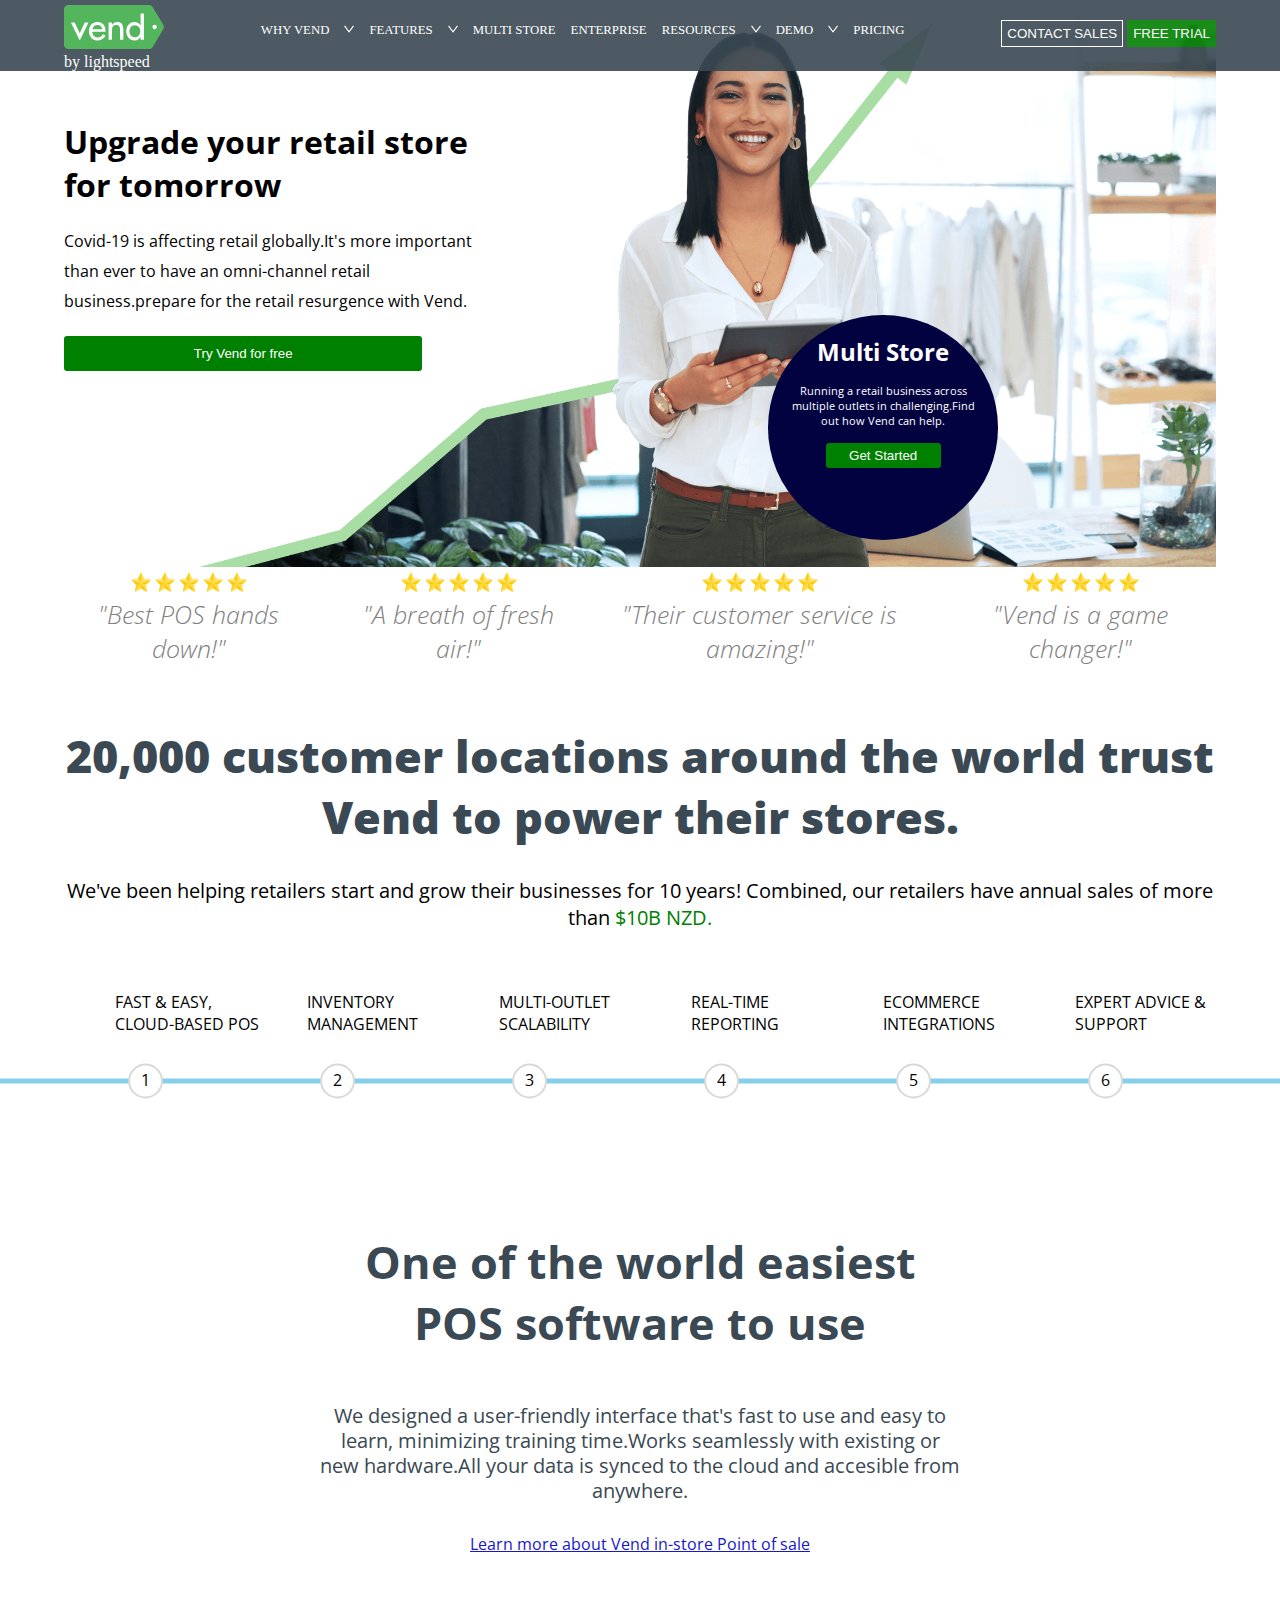
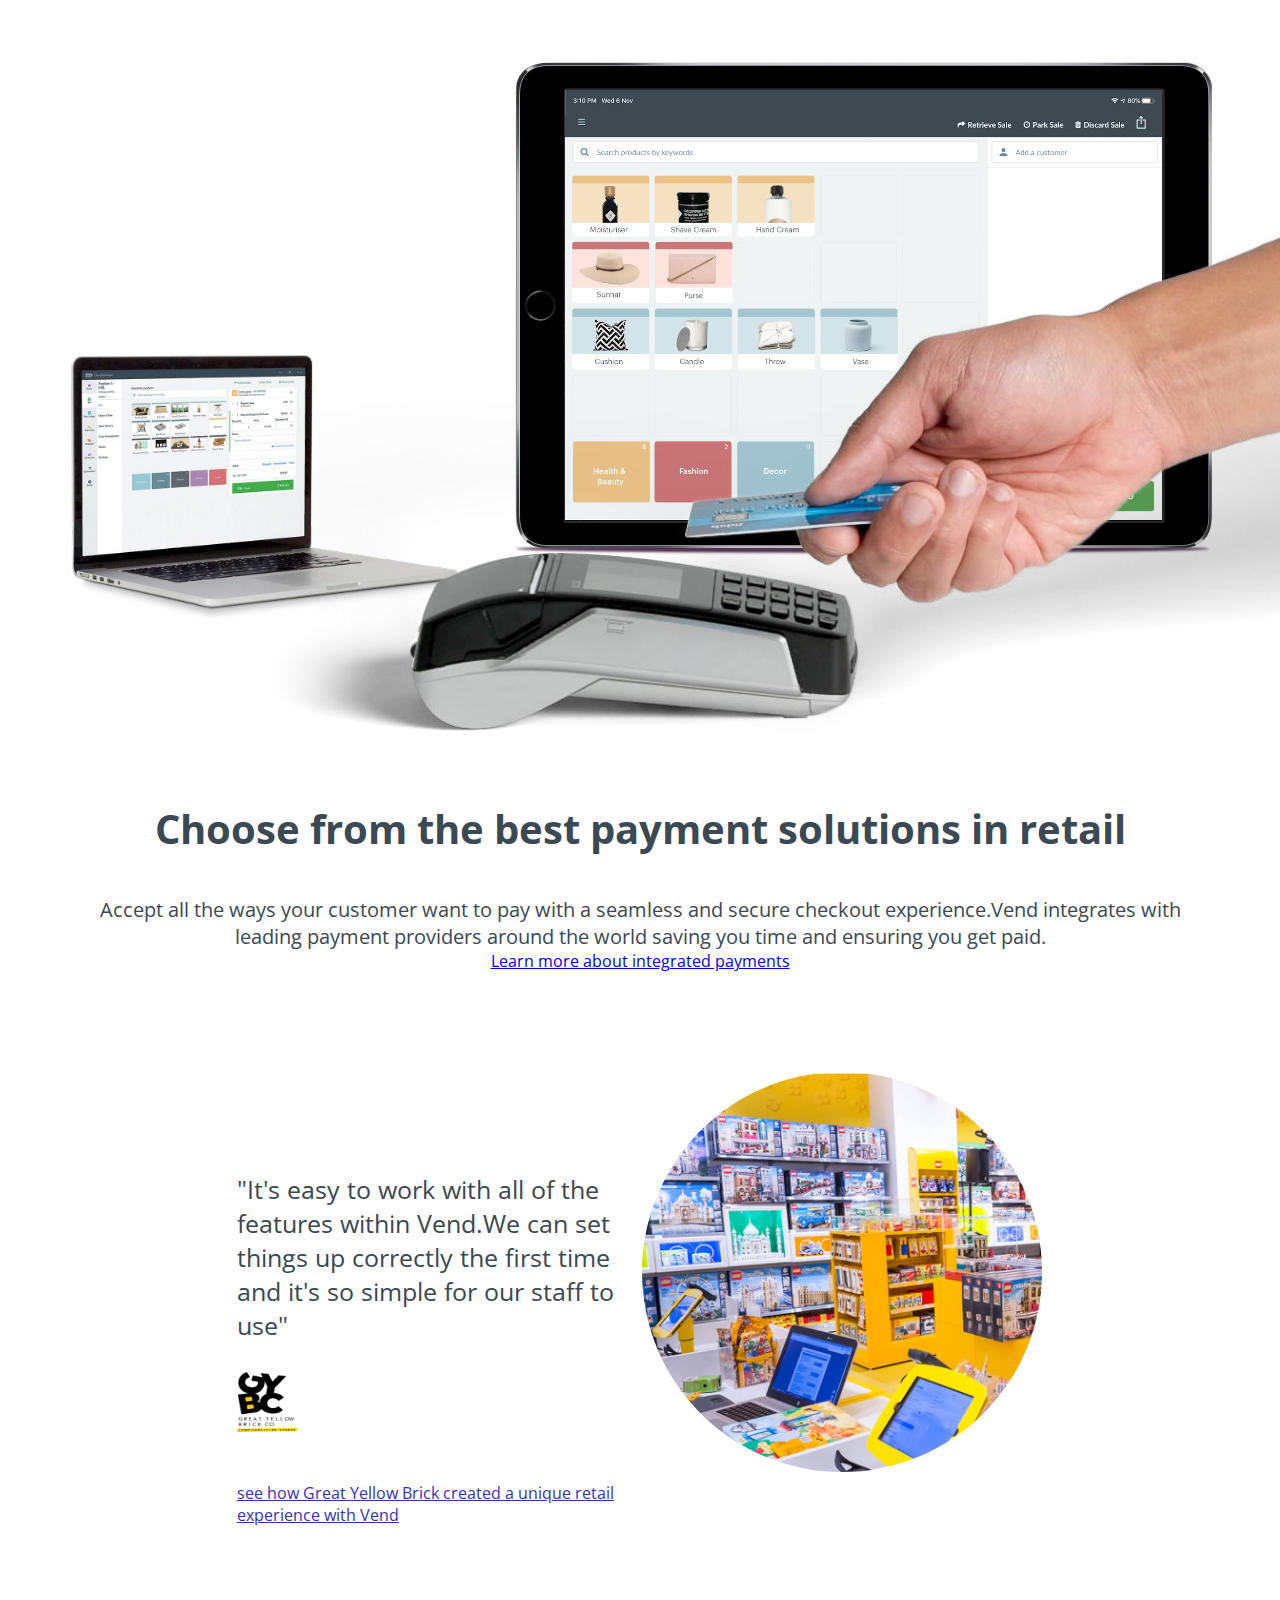
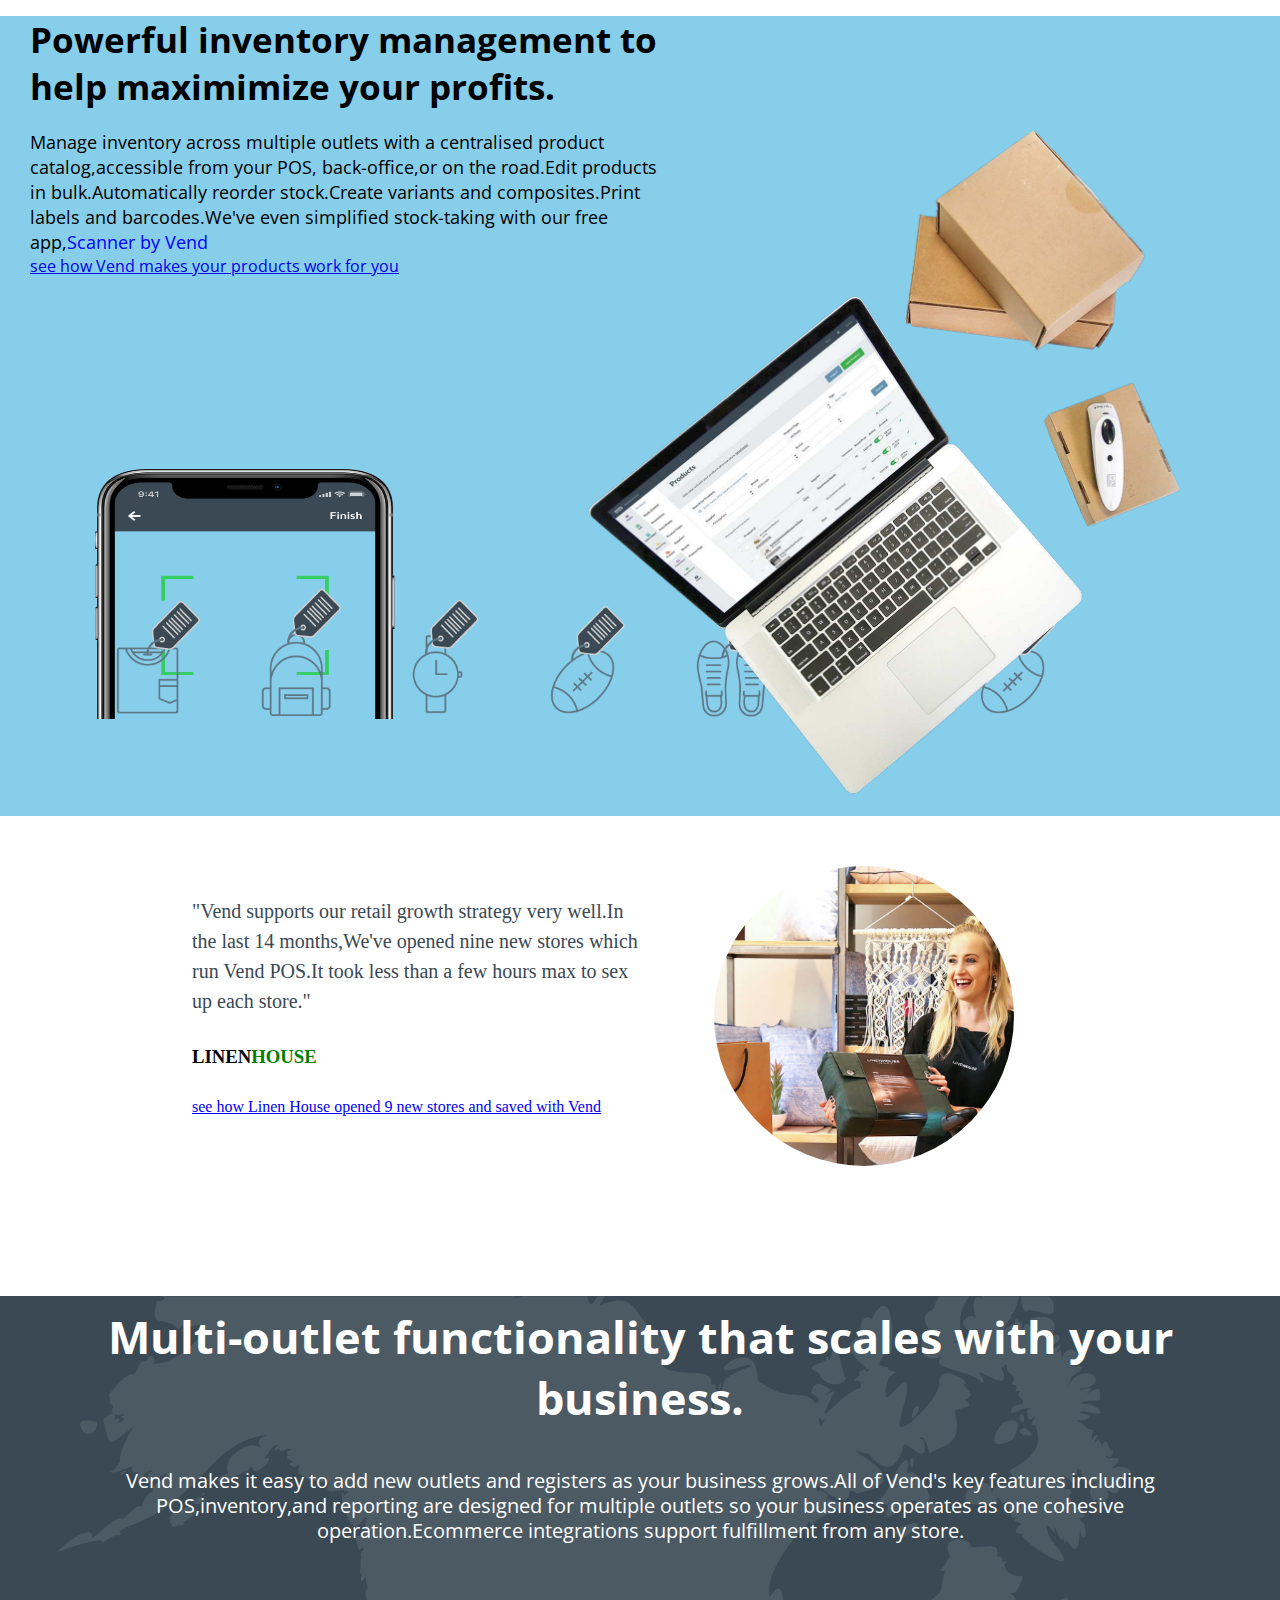
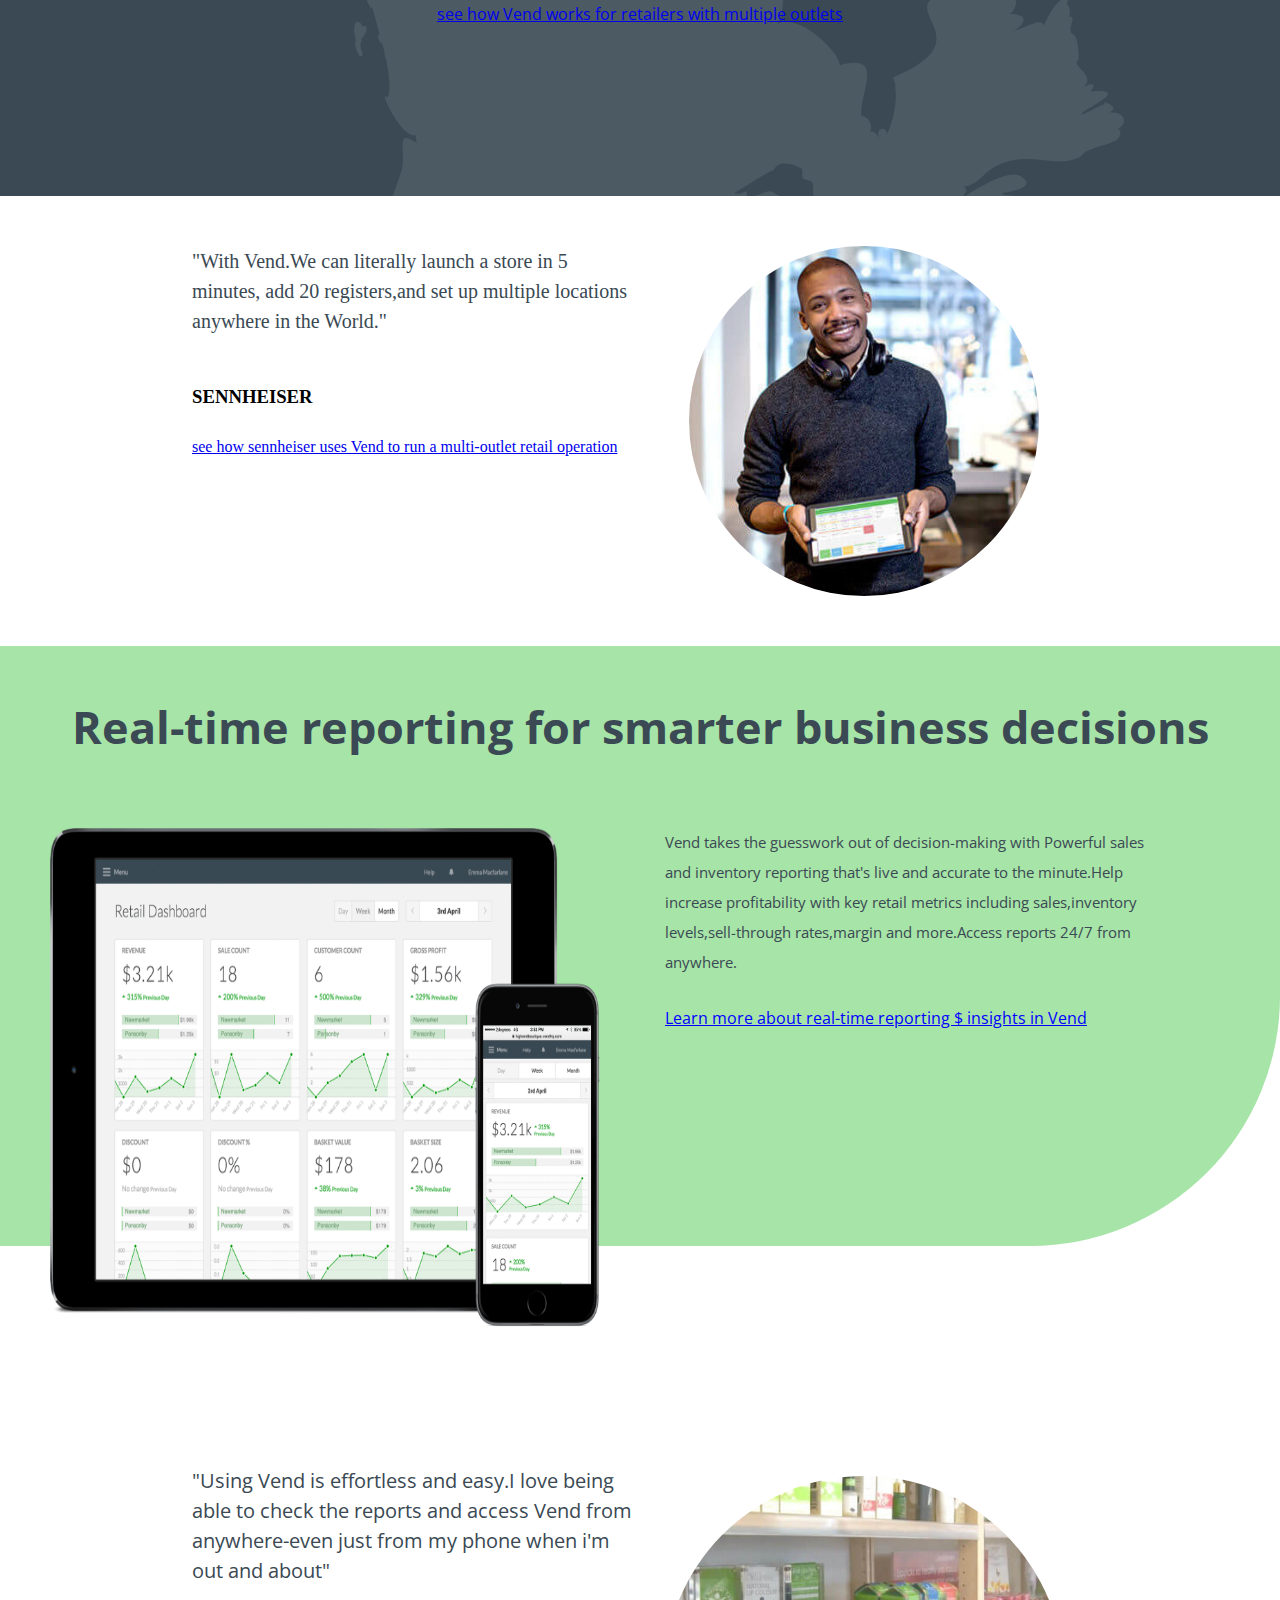
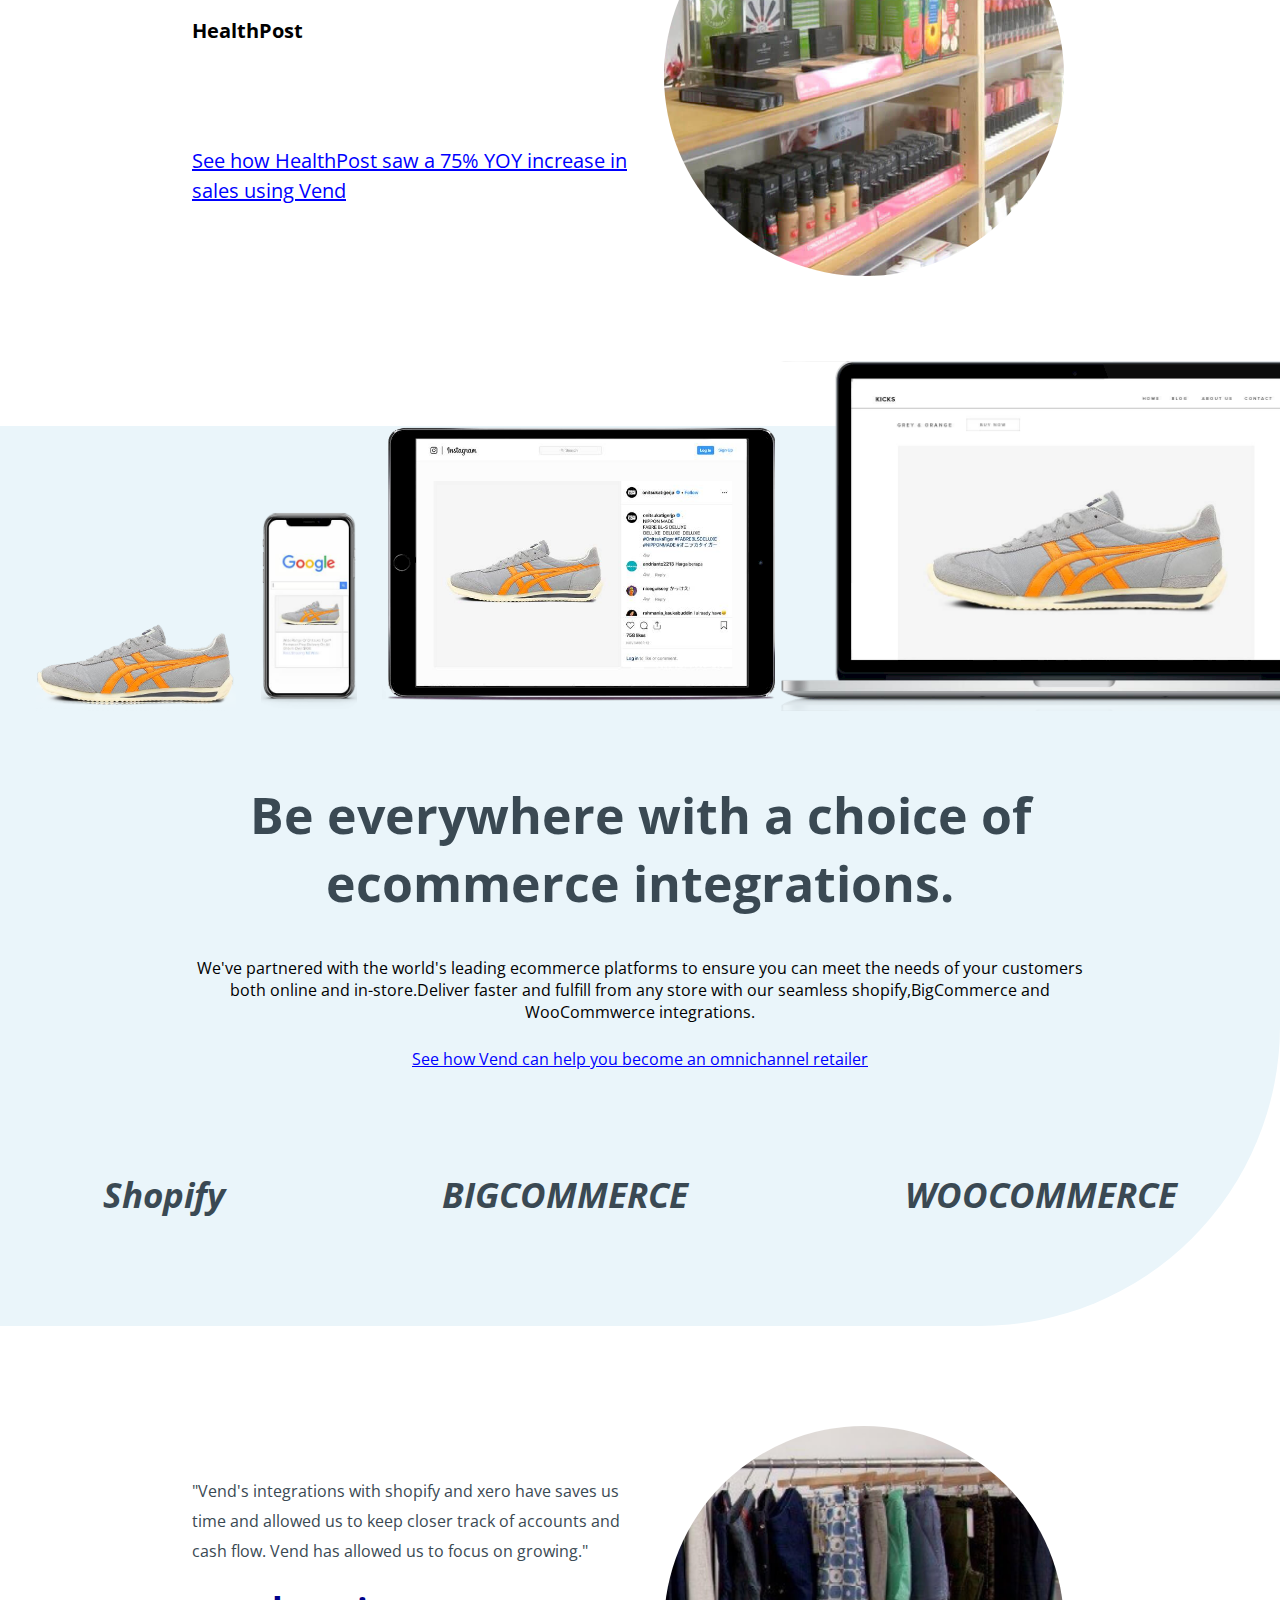
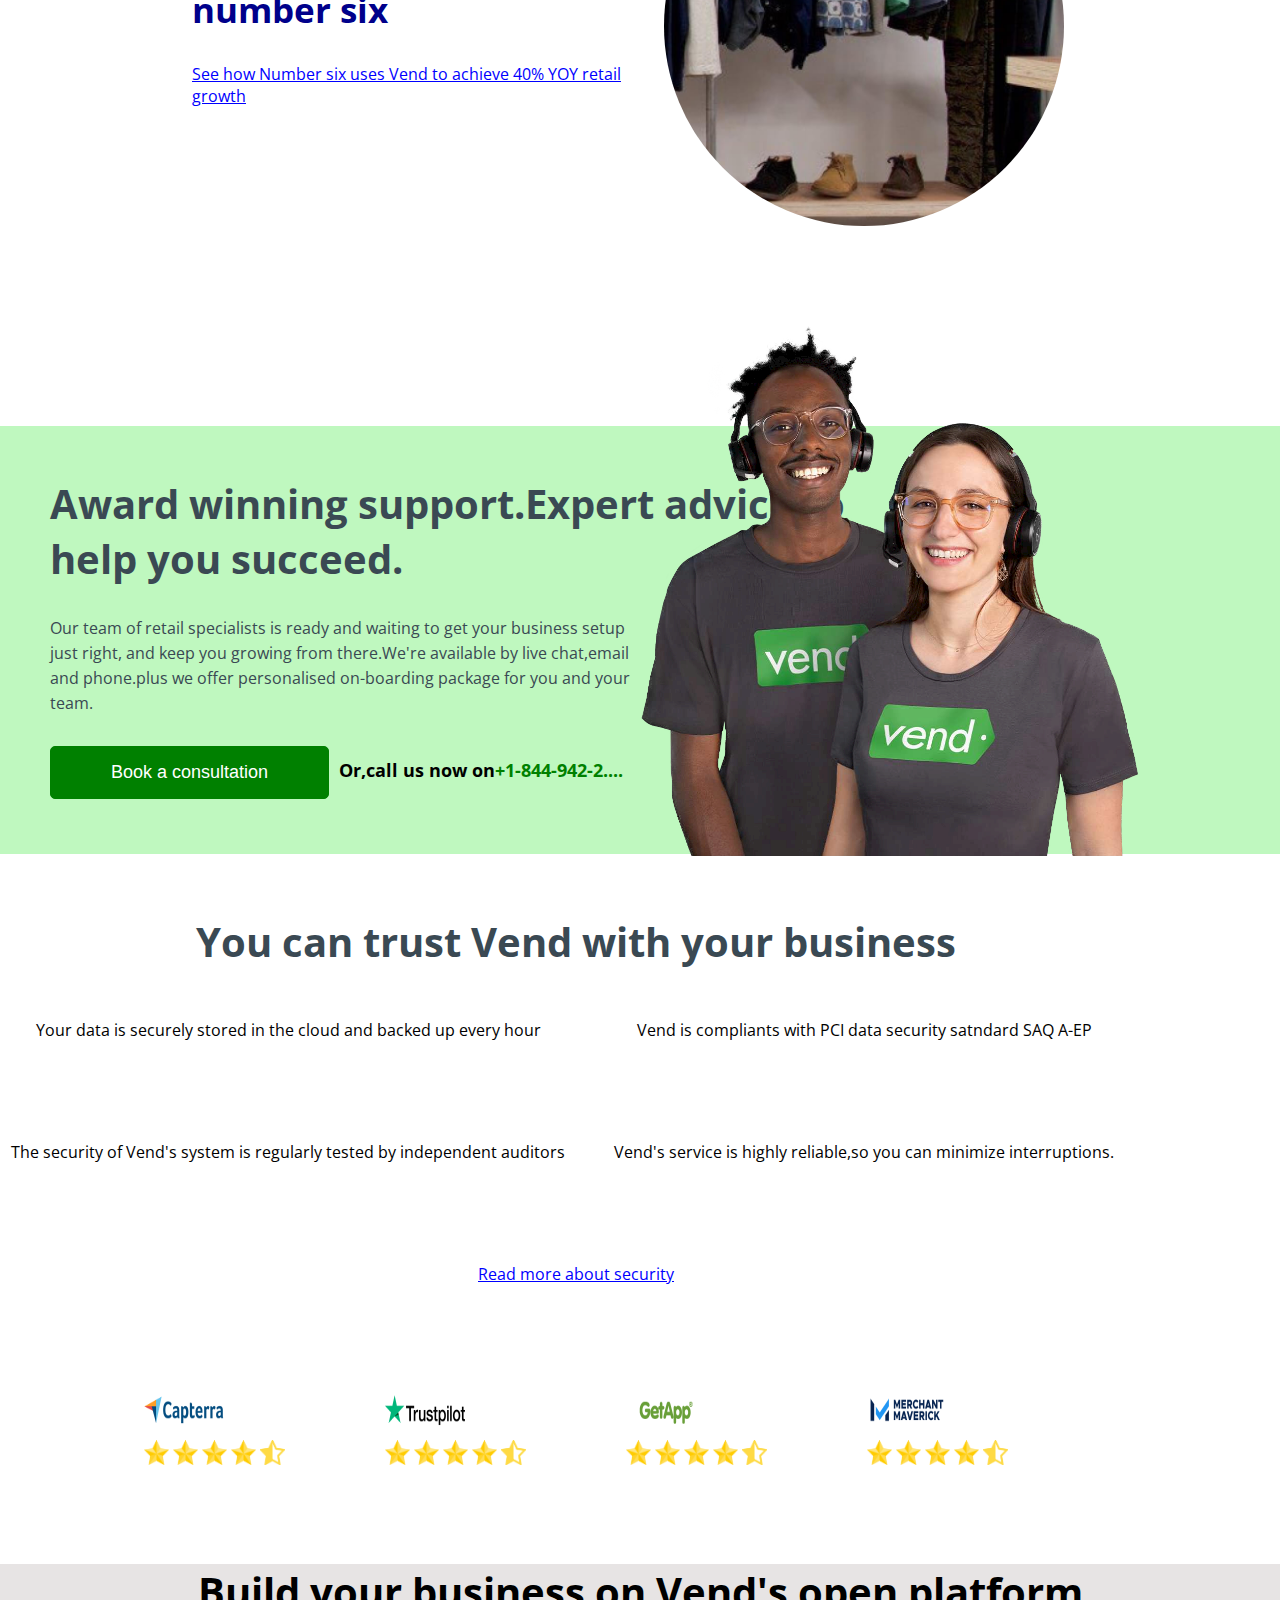
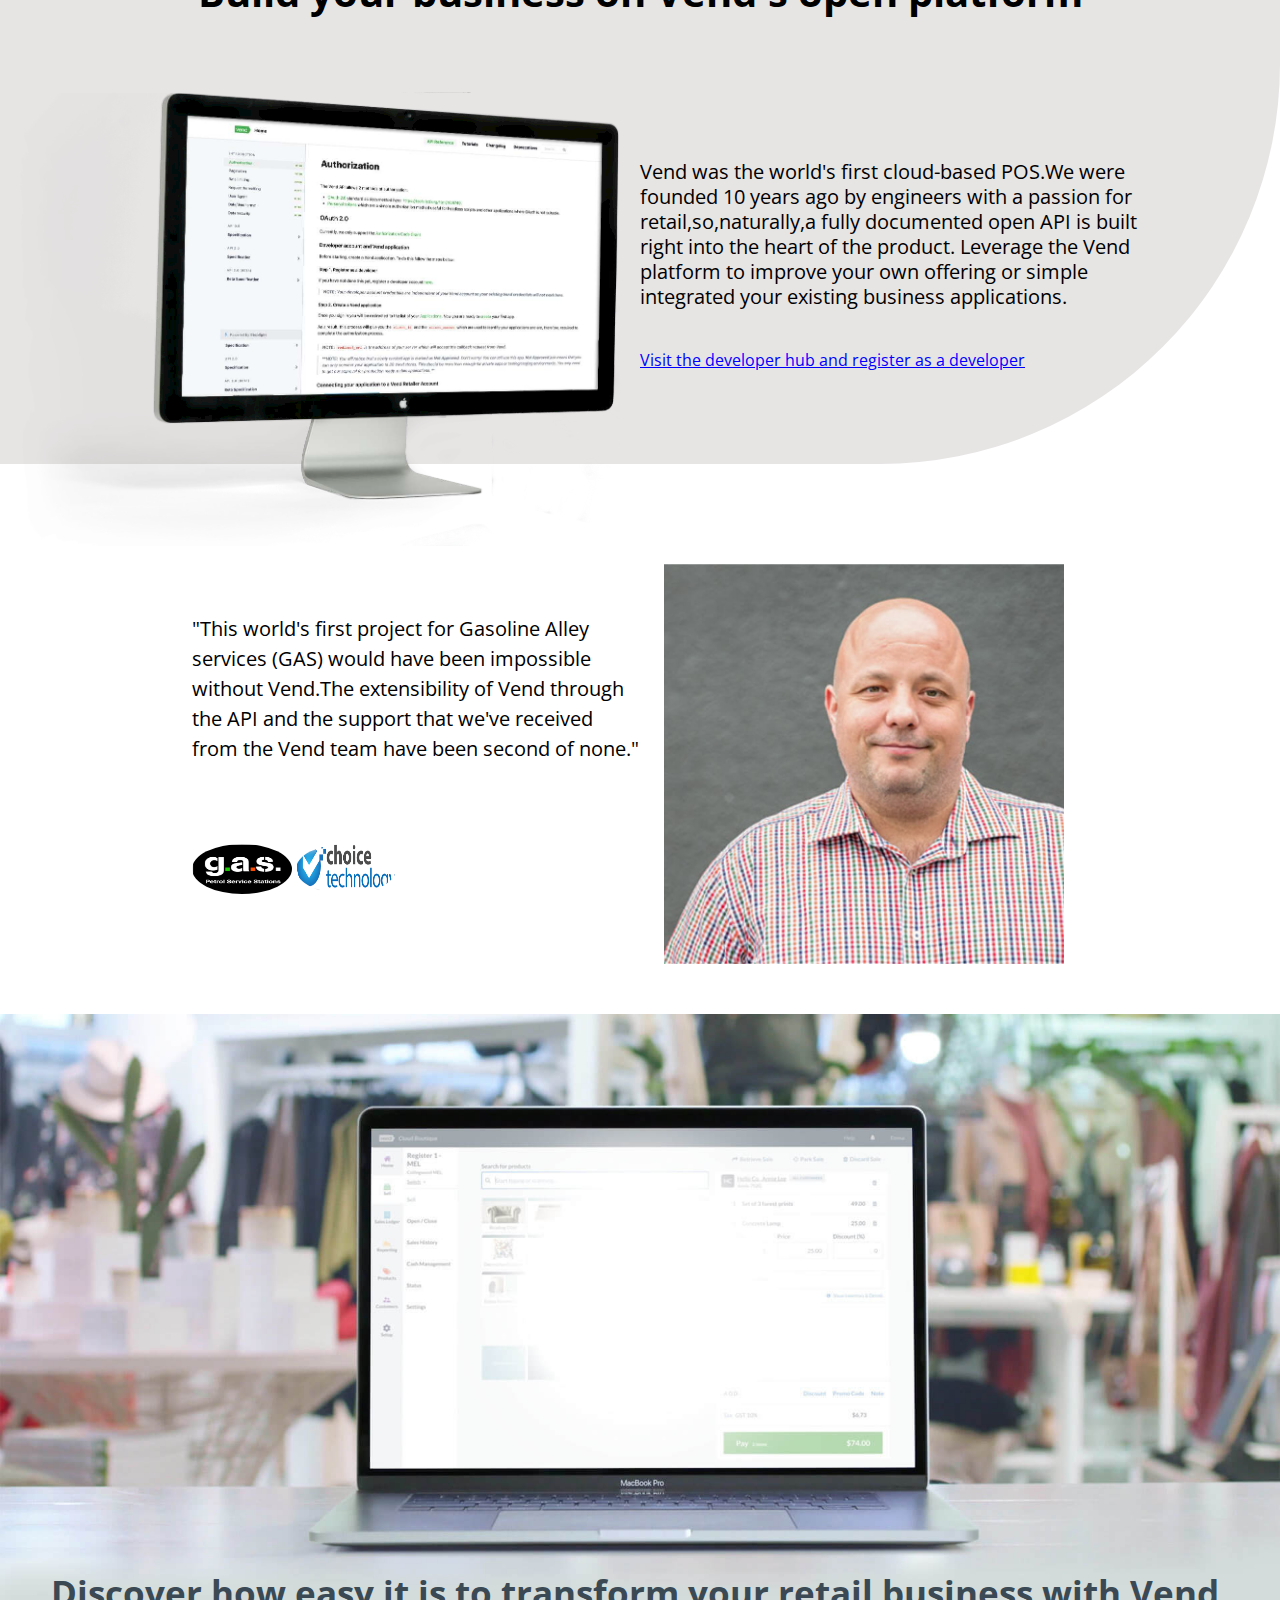
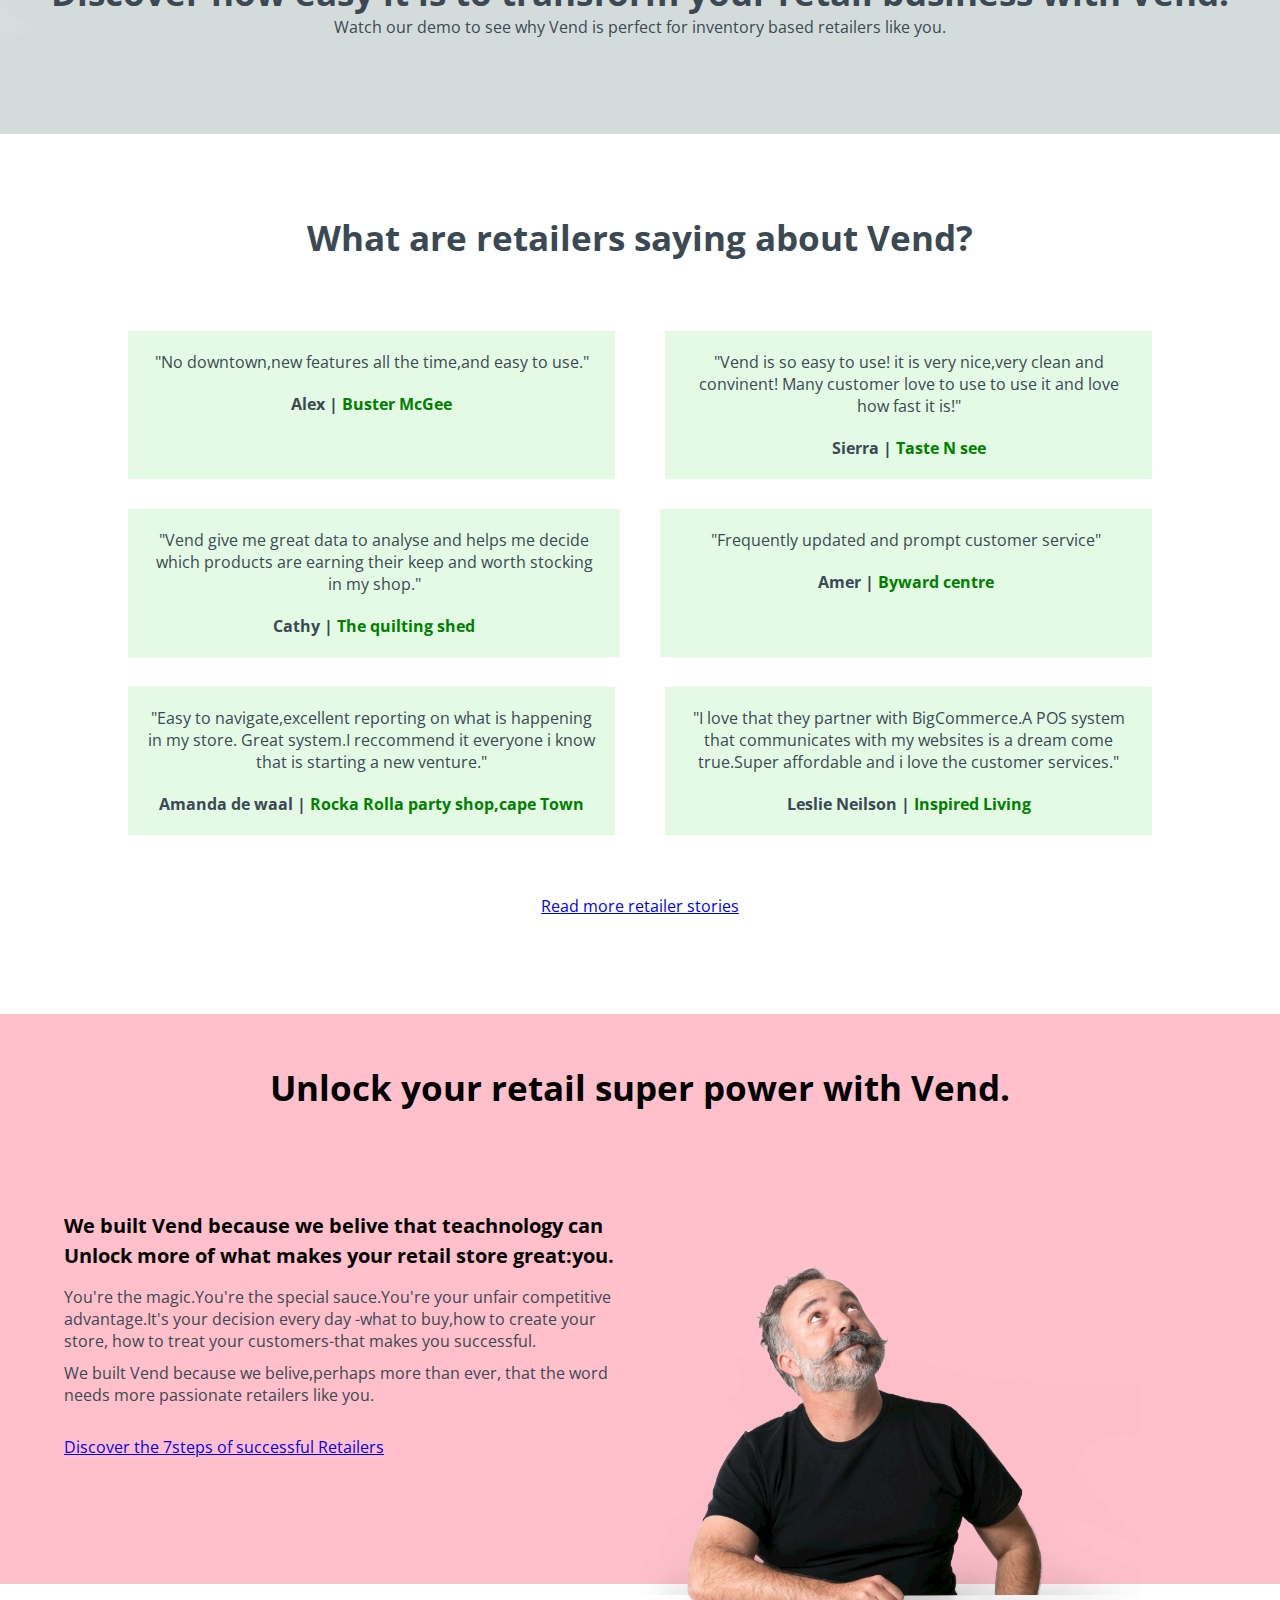
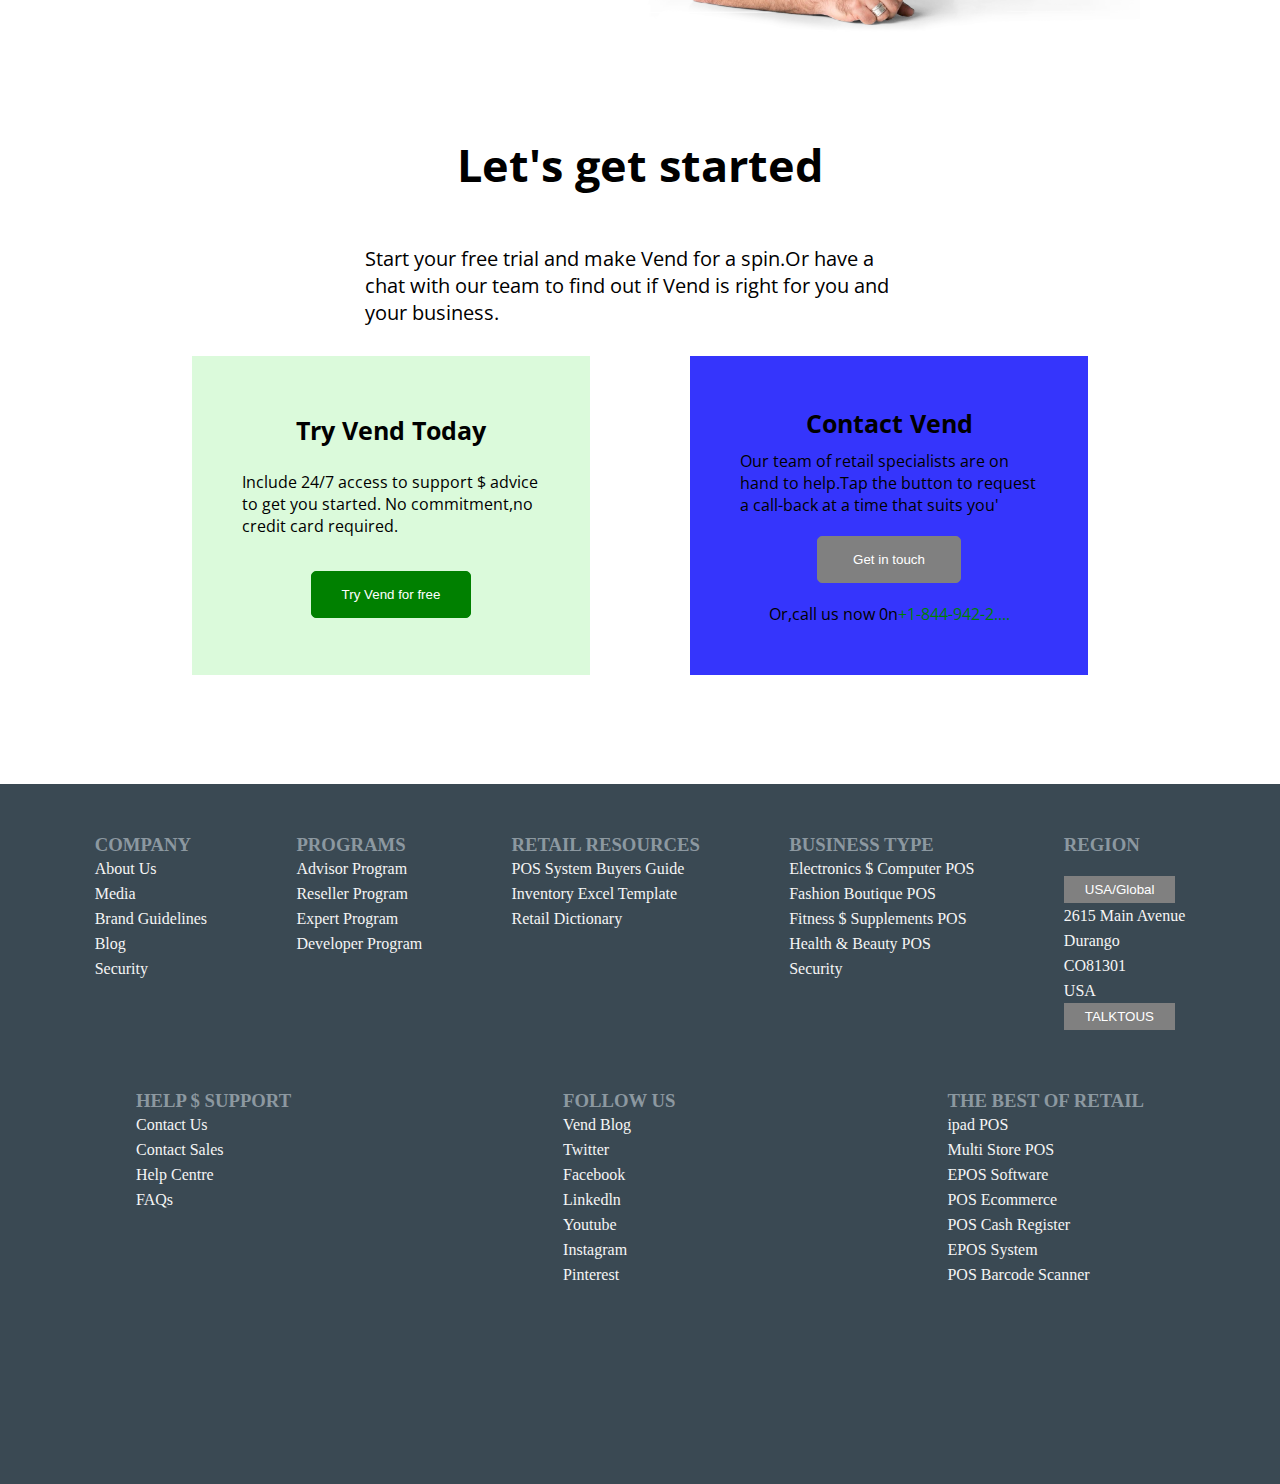
<file: index.html>
<!DOCTYPE html>
<html lang="en">
<head>
    <meta charset="UTF-8">
    <meta http-equiv="X-UA-Compatible" content="IE=edge">
    <meta name="viewport" content="width=device-width, initial-scale=1.0">
    <link href="https://fonts.googleapis.com/css2?family=Open+Sans:wght@700&display=swap" rel="stylesheet">
    <link href="https://fonts.googleapis.com/css2?family=Open+Sans:ital,wght@1,300&display=swap" rel="stylesheet">
    <link rel="stylesheet" href="/mobile.css">
    <link rel="stylesheet" href="/tablet.css">
    <link rel="stylesheet" href="/vend.css">
    <title>Document</title>
</head>
<body>
    <div class="header">
        <div class="container">
            <div class="navBar">
                <div class="top-logo">
                    <img src="./vendimages/vend-tag-logo.svg" class="logo">
                    <p class="lightspeed">by lightspeed</p>
                </div>
                <div class="menuItems">
                    <ul class="nav-links">
                        <li class="features"><a href="#">WHY VEND</a></li>
                        <img src="./vendimages/arrow-down.png" class="dropdown">
                        <li class="features"><a href="#">FEATURES</a></li>
                        <img src="./vendimages/arrow-down.png" class="dropdown">
                        <li class="features"><a href="#">MULTI STORE</a></li>
                        <li class="features"><a href="#">ENTERPRISE</a></li>
                        <li class="features"><a href="#">RESOURCES</a></li>
                        <img src="./vendimages/arrow-down.png" class="dropdown">
                        <li class="features"><a href="#">DEMO</a></li>
                        <img src="./vendimages/arrow-down.png" class="dropdown">
                        <li class="features"><a href="#">PRICING</a></li>
                    </ul>
                </div>
                <div class="right-box">
                    <button class="contact-button">CONTACT SALES</button>
                    <button class="free-trial-button">FREE TRIAL</button>
                    <div class="hamburgerIcon">
                        <h3>MENU</h3>
                        <img src="./vendimages/Hamburger.svg" alt="">
                    </div>
                </div>
                
            </div>
        </div>
      
    </div>
    <div class="section-one">
        <div class="container">
            <div class="vend-images">
                <!-- <img src="./vendimages/Frame-2.png" class="mobile-image"> -->
                <img src="./vendimages/Frame-1-1.png" class='desktop-image'>
            </div>
            <div class="upgrade-container">
                <h1 class="upgrade-heading">Upgrade your retail store for tomorrow</h1>
                <p class="covid-paragraph">Covid-19 is affecting retail globally.It's more
                    important than ever to have an omni-channel 
                    retail business.prepare for the retail resurgence
                    with Vend.
                </p>
                <button class="try-vend-button">Try Vend for free</button>
            </div>
            <div class="multi-container">
                <h2 class="multi-store">Multi Store</h2>
                <p class="multi-desktop">Running a retail business across multiple
                    outlets in challenging.Find out how Vend can help.
                </p>
                <button class="get-started">Get Started</button>
            </div>
        </div>
    </div>
    <div class="section-two">
        <div class="vend-images">
            <img src="./vendimages/Frame-2.png" class="mobile-image">
        </div>
        <div class="upgrade">
            <div class="multi">

                <h1 class="upgrade-hone">Upgrade your retail store for tomorrow</h1>
                <button class="upgrade-button">Try Vend for free</button>
                <p class="upgrade-paragraph">Covid-19 is affecting retail globally.It's more
                    important than ever to have an omni-channel retail business.
                    prepare for the retail resurgence with Vend.
                </p>
            </div>
            </div>
            <div class="multi-store-mobile">
                <div class="multi">
                    <h2 class="multi-htwo">Multi Store</h2>
                    <button class="multi-button">Get started</button>
                    <p class="multi-paragraph">Running a retail business across multiple
                        outlets in challenging.Find out how Vend can help.
                    </p>
                </div>
            </div>
    </div>

    </div>
    <div class="second-section">
        <div class="five-stars">
            <div class="first-star">
                <img src="./vendimages/star.png" class="star">
                <img src="./vendimages/star.png" class="star">
                <img src="./vendimages/star.png" class="star">
                <img src="./vendimages/star.png" class="star">
                <img src="./vendimages/star.png" class="star">
                <p class="star-paragraph">"Best POS hands down!"</p>
            </div>
            <div class="second-star">
                <img src="./vendimages/star.png" class="star">
                <img src="./vendimages/star.png" class="star">
                <img src="./vendimages/star.png" class="star">
                <img src="./vendimages/star.png" class="star">
                <img src="./vendimages/star.png" class="star">
                <p class="star-paragraph">"A breath of fresh air!"</p>
            </div>
            <div class="third-star">
                <img src="./vendimages/star.png" class="star">
                <img src="./vendimages/star.png" class="star">
                <img src="./vendimages/star.png" class="star">
                <img src="./vendimages/star.png" class="star">
                <img src="./vendimages/star.png" class="star">
                <p class="star-paragraph">"Their customer service is amazing!"</p>
            </div>
            <div class="forth-star">
                <img src="./vendimages/star.png" class="star">
                <img src="./vendimages/star.png" class="star">
                <img src="./vendimages/star.png" class="star">
                <img src="./vendimages/star.png" class="star">
                <img src="./vendimages/star.png" class="star">
                <p class="star-paragraph">"Vend is a game changer!"</p>
            </div>
        </div>
        <div class="mobile-star">
            <div class="right-star">
                <div class="first-star">
                    <img src="./vendimages/star.png" class="star">
                    <img src="./vendimages/star.png" class="star">
                    <img src="./vendimages/star.png" class="star">
                    <img src="./vendimages/star.png" class="star">
                    <img src="./vendimages/star.png" class="star">
                    <p class="star-paragraph">"Best POS hands down!"</p>
                </div>
                <div class="second-star">
                    <img src="./vendimages/star.png" class="star">
                    <img src="./vendimages/star.png" class="star">
                    <img src="./vendimages/star.png" class="star">
                    <img src="./vendimages/star.png" class="star">
                    <img src="./vendimages/star.png" class="star">
                    <p class="star-paragraph">"A breath of fresh air!"</p>
                </div>
            </div>
            <div class="left-div">
                <div class="third-star">
                    <img src="./vendimages/star.png" class="star">
                    <img src="./vendimages/star.png" class="star">
                    <img src="./vendimages/star.png" class="star">
                    <img src="./vendimages/star.png" class="star">
                    <img src="./vendimages/star.png" class="star">
                    <p class="star-paragraph">"Their customer service is amazing!"</p>
                </div>
                <div class="forth-star">
                    <img src="./vendimages/star.png" class="star">
                    <img src="./vendimages/star.png" class="star">
                    <img src="./vendimages/star.png" class="star">
                    <img src="./vendimages/star.png" class="star">
                    <img src="./vendimages/star.png" class="star">
                    <p class="star-paragraph">"Vend is a game changer!"</p>
                </div>
            </div>

        </div>
        <div class="second-section-text">
            <h1 class="second-section-hone">20,000 customer locations around the world trust Vend to power their stores.</h1>
            <p class="second-sectionP">We've been helping retailers start and grow their businesses for 10 years! Combined, 
                our retailers have annual sales of more than <span>$10B NZD.</span></p>

        </div>
        <section class="timeline-wrapper">
            <div class="middle-line"></div>
    
            <div class="box box-top">
                <div class="date">
                    <p>6</p>
                </div>
                <div class="box-content">
                    <p><span class="timeline-text">EXPERT ADVICE &</span> SUPPORT</p>
                </div>
            </div>
    
            <div class="box box-bottom">
                <div class="date">
                    <p>5</p>
                </div>
                <div class="box-content">
                    <p>ECOMMERCE <span class="timeline-text">INTEGRATIONS</span></p>
                </div>
            </div>
            <div class="box box-bottom">
                <div class="date">
                    <p>4</p>
                </div>
                <div class="box-content">
                    <p><span class="timeline-text">REAL-TIME</span> REPORTING</p>
                </div>
            </div>
            <div class="box box-bottom">
                <div class="date">
                    <p>3</p>
                </div>
                <div class="box-content">
                    <p>MULTI-OUTLET <span class="timeline-text">SCALABILITY</span></p>
                </div>
            </div>
            <div class="box box-bottom">
                <div class="date">
                    <p>2</p>
                </div>
                <div class="box-content">
                    <p>INVENTORY<span class="timeline-text">MANAGEMENT</span> </p>
                </div>
            </div>
            <div class="box box-bottom">
                <div class="date">
                    <p>1</p>
                </div>
                <div class="box-content">
                    <p><span class="timeline-text">FAST & EASY, </span>CLOUD-BASED POS</p>
                </div>
            </div>
        </section>
    </div> 
    <div class="section-three">
        <!-- <div class="svg-background">
            <svg viewBox="0 0 419 249"  xmlns="http://www.w3.org/2000/svg">
                <path d="M419 249V0L225.03 163.368C159.213 218.808 80.76 249 0 249H419Z"></path>
            </svg>
        </div> -->
        <div class="sectionthree-top">
            <h2 class="third-htwo">One of the world easiest POS software to use</h2>
            <p class="section-threeP">We designed a user-friendly interface that's fast to use and easy to learn,
                minimizing training time.Works seamlessly with existing or new hardware.All your
                data is synced to the cloud and accesible from anywhere.
            </p>
            <a href="#" class="aboutVend">Learn more about Vend in-store Point of sale</a>
        </div>
        <div class="pointof-sale">
            <div>
                <img src="./vendimages/macbook.svg" class="macbook">
            </div>
             <div class="ipad-video">
                <img src="./vendimages/POS-Image1-ipad_200109_001520.svg" class="ipad">
                <video class="video-play" src="./vendimages/POS-Video_200109_001521.mp4"></video>
            </div> 
            <div>
                <img src="./vendimages/Step1-Image2-payments.svg" class="hand-pos">
            </div> 
        </div>

    </div>
    <div class="section-four">
        <div class="section-fourtop">
            <h3 class="section-fourhthree">Choose from the best payment solutions in retail</h3>
            <p class="section-fourP">Accept all the ways your customer want to pay with a seamless
                and secure checkout experience.Vend integrates with leading payment providers around
                the world saving you time and ensuring you get paid.
            </p>
            <a href="#" class="aboutintegrated">Learn more about integrated payments</a>
        </div>
        <div class="section-fourbottom">
            <div class="section-fourleft">
                <p class="section-fourbottomP">"It's easy to work with all of the features within Vend.We can
                    set things up correctly the first time and it's so simple for our 
                    staff to use"</p>
                <img src="./vendimages/Great-Yellow-Brick-Co-logo_200109_002110.png" class="yellowbrick">
                <a href="#" class="toget-brick">see how Great Yellow Brick created a unique retail experience with Vend</a>
            </div>
            <div class="section-fourright">
                <img src="./vendimages/Great-Yellow-Brick-photo_200109_002110.jpg" class="yellow-store">

            </div>


        </div>

    </div>
    <div class="section-five">
        <!-- <img src="./vendimages/bg-curve.svg" alt=""> -->
        <div class="section-fivetop">
            <h3 class="section-fivehthree">Powerful inventory management to help maximimize your profits.</h3>
            <p class="section-fiveP">Manage inventory across multiple outlets with a centralised product catalog,accessible from your POS,
                back-office,or on the road.Edit products in bulk.Automatically reorder stock.Create variants and
                composites.Print labels and barcodes.We've even simplified stock-taking with our free app,<span class="five-span">Scanner by Vend</span>
            </p>
            <a href="#" class="makes-your-products"> see how Vend makes your products work for you</a>

        </div>
        <div class="section-fivebottom">
            <div class="moving-phone">
                <img src="./vendimages/Inventory-Image2-scanner_200109_003117.png" class="green-phone">
                <img src="./vendimages/illustration_banner.png" class="moving">
            </div>
            <div>
                <img src="./vendimages/Inventory-Image1-macbook_200109_003117 (1).svg" class="product-laptop">
            </div>
           
        </div>


    </div>
    <div class="section-six">
        <div class="section-sixleft">
            <p class="section-sixp">"Vend supports our retail growth strategy very well.In
                the last 14 months,We've opened nine new stores
                which run Vend POS.It took less than a few hours max to sex up each store."</p>
            <h3 class="linen">LINEN<span class="house">HOUSE</span></h3>
            <a href="#" class="linenhouse">see how Linen House opened 9 new stores and saved with Vend</a>
        </div>
        <div class="section-sixright">
            <img src="./vendimages/Linen-House-photo_200109_003018.jpg" class="linen-girl">

        </div>

    </div>
    <div class="section-seven">
        <!-- <img src="./vendimages/US-MultiOutlet-AnimationAsset1_200109_003916.svg" alt=""> -->
        <div class="section-sevenhtwo">
            <h2>Multi-outlet functionality that scales with your business.</h2>
        </div>
        <div class="section-sevenb">
            <p class="section-sevenp">Vend makes it easy to add new outlets and registers as your business grows.All of Vend's
                key features including POS,inventory,and reporting are designed for multiple
                outlets so your business operates as one cohesive operation.Ecommerce integrations
                support fulfillment from any store.
            </p>
            <a href="#" class="retailers">see how Vend works for retailers with multiple outlets</a>
        </div>
    </div>
    <div class="section-eight">
        <div class="section-eightleft">
            <p class="section-eightp">"With Vend.We can literally launch a store in 5 minutes,
                add 20 registers,and set up multiple locations anywhere
                in the World."
            </p>
            <h3 class="heiser">SENNHEISER</h3>
            <a href="#" class="retailers">see how sennheiser uses Vend to run a multi-outlet retail operation</a>
        </div>
        <div class="section-eightright">
            <img src="./vendimages/Sennheiser-photo_200109_003018.jpg" class="senn-photo">

        </div>

    </div>
    <div class="section-nine">
        <h1 class="section-ninehone">Real-time reporting for smarter business decisions</h1>
        <div class="section-ninebottom">
            <div class="section-nineleft">
                <img src="./vendimages/Reporting-Image1-dashboard_200109_003239.png" class="nine-image">
            </div>
            <div class="section-nineright">
                <p class="section-nineP">Vend takes the guesswork out of decision-making with Powerful
                    sales and inventory reporting that's live and accurate
                    to the minute.Help increase profitability with key retail metrics
                    including sales,inventory levels,sell-through rates,margin and more.Access
                    reports 24/7 from anywhere.
                </p>
                <a href="#" class="real-time">Learn more about real-time reporting $ insights in Vend</a>
            </div>
       
        </div>

    </div>
    <div class="section-ten">
        <div class="section-tenleft">
            <p class="section-tenp">"Using Vend is effortless and easy.I love being
                able to check the reports and access Vend from anywhere-even
                just from my phone when i'm out and about"</p>
            <h4 class="section-tenhfour">HealthPost</h4>
            <a href="#" class="health-post">See how HealthPost saw a 75% YOY increase in sales using Vend</a>
        </div>
        <div class="section-tenright">
            <img src="./vendimages/HealthPost-photo_200109_003019.jpg" class="section-tenimage">
        </div>
    </div>
    <div class="section-eleven">
        <div class="section-eleventop">
            <img src="./vendimages/Ecommerce-Image1-shoe_200109_003257.svg" class="one-image">
            <img src="./vendimages/Ecommerce-Image2-iphone_200109_003258.svg" class="four-image">
            <img src="./vendimages/Ecommerce-Image3-ipad_200109_003258.svg" class="two-image">
            <img src="./vendimages/Ecommerce-Image4-macbook_200109_003256.svg" class="three-image">
        </div>
        <div class="section-elevenbottom">
            <h2 class="section-elevenhtwo">Be everywhere with a choice of ecommerce integrations.</h2>
            <p class="section-elevenp">We've partnered with the world's leading ecommerce platforms to ensure
                    you can meet the needs of your customers both online and in-store.Deliver
                    faster and fulfill from any store with our seamless shopify,BigCommerce and WooCommwerce integrations.
            </p>
            <a href="#" class="omnichannel-retailer">See how Vend can help you become an omnichannel retailer</a>

        </div>
            <div class="section-elevenlast">
                <h3>Shopify</h3>
                <h3>BIGCOMMERCE</h3>
                <h3>WOOCOMMERCE</h3>
            </div>
    </div>
    <div class="section-twelve">
        <div class="section-twelveleft">
            <p class="twelvep">"Vend's integrations with shopify and xero have saves us time
                and allowed us to keep closer track of accounts and cash flow.
                Vend has allowed us to focus on growing."
            </p>
            <h3 class="twelve-hthree">number six</h3>
            <a href="#" class="number-six">See how Number six uses Vend to achieve 40% YOY retail growth</a>
        </div>
        <div class="section-twelveright">
            <img src="./vendimages/Number-Six-photo_200109_003020.jpg" class="twelve-image">

        </div>

    </div>
    <div class="section-thirteen">
        <div class="section-thirteenleft">
            <h3 class="thirteen-hthree">Award winning support.Expert advice to help you succeed.</h3>
            <p class="thirteenp">Our team of retail specialists is ready and waiting to get your business setup just right,
                and keep you growing from there.We're available by live chat,email and phone.plus we
                offer personalised on-boarding package for you and your team.
            </p>
            <div class="button">
                <button class="thirteen-button">Book a consultation</button>
                <h5 class="thirteen-hfive">Or,call us now on<span class="thirteen-span">+1-844-942-2....</span></h5>
            </div>
        </div>
        <div class="section-thirteenright">
            <img src="./vendimages/Support-Image1-team_200109_003312.svg" class="thirteen-image">
        </div>

    </div>
    <div class="section-fourteen">
        <h2 class="fourteen-htwo">You can trust Vend with your business</h2>
        <div class="fourteen-top">
            <div class="up">
                <p class="up-one">Your data is securely stored in the cloud and backed up every hour</p>
                <p class="up-two">The security of Vend's system is regularly tested by independent auditors</p>
            </div>
            <div class="down">
                <p class="down-one">Vend is compliants with PCI data security satndard SAQ A-EP</p>
                <p class="down-two">Vend's service is highly reliable,so you can minimize interruptions.</p>
            </div>
        </div>
        <a href="#" class="read-more">Read more about security</a>
        <div class="fourteen-bottom">
            <div>
                <img src="./vendimages/Capterra_logo_home.png" class="fourteen-logo">
                <div>
                    <img src="./vendimages/star.png" class="fourteen-star">
                    <img src="./vendimages/star.png" class="fourteen-star">
                    <img src="./vendimages/star.png" class="fourteen-star">
                    <img src="./vendimages/star.png" class="fourteen-star">
                    <img src="./vendimages/half_star.png" class="fourteen-star">
                </div>

            </div>
            <div>
                <img src="./vendimages/Trustpilot_logo_home1.png" class="fourteen-logo">
                <div>
                    <img src="./vendimages/star.png" class="fourteen-star">
                    <img src="./vendimages/star.png" class="fourteen-star">
                    <img src="./vendimages/star.png" class="fourteen-star">
                    <img src="./vendimages/star.png" class="fourteen-star">
                    <img src="./vendimages/half_star.png" class="fourteen-star">
                </div>
            </div>
            <div>
                <img src="./vendimages/Getapp_logo_home.png" class="fourteen-logo">
                <div>
                    <img src="./vendimages/star.png" class="fourteen-star">
                    <img src="./vendimages/star.png" class="fourteen-star">
                    <img src="./vendimages/star.png" class="fourteen-star">
                    <img src="./vendimages/star.png" class="fourteen-star">
                    <img src="./vendimages/half_star.png" class="fourteen-star">
                </div>
            </div>
            <div>
                <img src="./vendimages/Merchant-Maverick_logo_home.png" class="fourteen-logo">
                <div>
                    <img src="./vendimages/star.png" class="fourteen-star">
                    <img src="./vendimages/star.png" class="fourteen-star">
                    <img src="./vendimages/star.png" class="fourteen-star">
                    <img src="./vendimages/star.png" class="fourteen-star">
                    <img src="./vendimages/half_star.png" class="fourteen-star">
                </div>
            </div>

        </div>

    </div>
    <div class="section-fifthteen">
        <h2 class="fiften-htwo">Build your business on Vend's open platform</h2>
        <div class="fiften-second">
            <div class="fiften-left">
                <img src="./vendimages/Platform-Image1-api_200109_003324.svg" class="fiften-image">
            </div>
            <div class="fiften-right">
                <p class="fiftenp">
                    Vend was the world's first cloud-based POS.We were founded 10 years
                    ago by engineers with a passion for retail,so,naturally,a fully
                    documented open API is built right into the heart of the product.
                    Leverage the Vend platform to improve your own offering or simple integrated
                    your existing business applications.
                
                </p>
                <a href="#" class="developer-hub">Visit the developer hub and register as a developer</a>
            </div>

        </div>
        

    </div>
    <div class="section-sixteen">
        <div class="sixteen-left">
            <p class="sixteen-paragraph">"This world's first project for Gasoline Alley services (GAS)
                would have been impossible without Vend.The extensibility of
                Vend through the API and the support that we've received from
                the Vend team have been second of none."
            </p>
            <div class="sixteen-logo">
                <img src="./vendimages/GAS-logo_200109_002932.png" class="sixteen-image">
                <img src="./vendimages/Choice-Technology-logo_200109_002933.png" class="sixteen-image">
            </div>
            
        </div>
        <div class="sixteen-right">
            <img src="./vendimages/GAS-photo_200109_003021.jpg" class="sixleft-image">

        </div>

    </div>
    <div class="section-seventeen">
        <img src="./vendimages/DemoVideo-PreviewImage1_200109_005438.jpg" class="seventeen-image">
        <div class="seventeen-bottom">
            <h3 class="seventeen-hthree">Discover how easy it is to transform your retail business with Vend.</h3>
            <p class="seventeenp">Watch our demo to see why Vend is perfect for inventory based retailers like you.</p>

        </div>

    </div>
    <div class="section-eighteen">
        <h2 class="eighteen-htwo">What are retailers saying about Vend?</h2>
        <div class="up-eight">
            <div class="eight-left">
                <p class="threep">"No downtown,new features all the time,and easy to use."</p>
                <h4 class="hfour">Alex | <span class="gee">Buster McGee</span></h4>
            </div>
            <div class="eight-right">
                <p class="threep">"Vend is so easy to use! it is very nice,very clean and convinent! Many customer love to use
                    to use it and love how fast it is!"
                </p>
                <h4 class="hfour">Sierra | <span class="gee">Taste N see</span></h4>
            </div>
        </div>
        <div class="middle-eight">
            <div class="eight-left">
                <p class="threep">"Vend give me great data to analyse and helps me decide which products
                    are earning their keep and worth stocking in my shop."</p>
                <h4 class="hfour">Cathy | <span class="gee">The quilting shed</span></h4>
            </div>
            <div class="eight-right">
                <p class="threep">"Frequently updated and prompt customer service"</p>
                <h4 class="hfour">Amer | <span class="gee">Byward centre</span></h4>
            </div>
        </div>
        <div class="last-eight">
            <div class="eight-left">
                <p class="threep">"Easy to navigate,excellent reporting on what is happening in my store.
                    Great system.I reccommend it everyone i know that is starting a new venture."
                </p>
                <h4 class="hfour">Amanda de waal | <span class="gee">Rocka Rolla party shop,cape Town</span></h4>
            </div>
            <div class="eight-right">
                <p class="threep">"I love that they partner with BigCommerce.A POS system that communicates with my websites
                    is a dream come true.Super affordable and i love the customer services."</p>
                <h4 class="hfour">Leslie Neilson | <span class="gee">Inspired Living</span></h4>
            </div>
        </div>
        <a href="#" class="retailer-stories">Read more retailer stories</a>

    </div>
    <div class="section-nineteen">
        <h2 class="nine-htwo">Unlock your retail super power with Vend.</h2>
        <div class="nineteen-cover">
            <div class="nineteen-left">
                <h5 class="nine-hfive">We built Vend because we belive that teachnology can Unlock
                    more of what makes your retail store great:you.
                </h5>
                <p class="nine-topp">You're the magic.You're the special sauce.You're your unfair competitive
                    advantage.It's your decision every day -what to buy,how to create your store,
                    how to treat your customers-that makes you successful.
                </p>
                <p class="nine-bottomp">
                    We built Vend because we belive,perhaps more than ever,
                    that the word needs more passionate retailers like you.
                </p>
                <a href="#" class="successful-retailers">Discover the 7steps of successful Retailers</a>
            </div>
            <div class="nineteen-right">
                <img src="./vendimages/Intro-Photo-Vaughan.svg" class="nineteen-image">
    
            </div>
        </div>
    </div>
    <div class="section-twenty">
        <div class="section-twentyttop">
            <h1 class="twenty-hone">Let's get started</h1>
            <p class="twenty-topp">Start your free trial and make Vend for a spin.Or have
                a chat with our team to find out if Vend is right for you
                and your business.
            </p>
        </div>
        <div class="section-twentyb">
            <div class="tweenty-left">
                <h3 class="tweenty-lhthree">Try Vend Today</h3>
                <p class="tweenty-leftp">Include 24/7 access to support $ advice to get you started.
                    No commitment,no credit card required.
                </p>
                <button class="tweenty-lb">Try Vend for free</button>
            </div>
            <div class="tweenty-right">
                <h3 class="tweenty-rhthree">Contact Vend</h3>
                <p class="tweenty-rp">Our team of retail specialists are on hand to help.Tap
                    the button to request a call-back at a time that suits you'
                </p>
                <button class="tweenty-rb">Get in touch</button>
                <p class="tweenty-rspan">Or,call us now 0n<span>+1-844-942-2....</span></p>
            </div>
        </div>
    </div>
    <div class="section-tweentyone">
        <div class="tweentyone-top">
            <div>
                <h3 class="onet-hthree">COMPANY</h3>
                <p class="onetp">About Us</p>
                <p class="onetp">Media</p>
                <p class="onetp">Brand Guidelines</p>
                <p class="onetp">Blog</p>
                <p class="onetp">Security</p>
            </div>
            <div>
                <h3 class="onet-hthree">PROGRAMS</h3>
                <p class="onetp">Advisor Program</p>
                <p class="onetp">Reseller Program</p>
                <p class="onetp">Expert Program</p>
                <p class="onetp">Developer Program</p>
            </div>
            <div>
                <h3 class="onet-hthree">RETAIL RESOURCES</h3>
                <p class="onetp">POS System Buyers Guide</p>
                <p class="onetp">Inventory Excel Template</p>
                <p class="onetp">Retail Dictionary</p>
            </div>
            <div>
                <h3 class="onet-hthree">BUSINESS TYPE</h3>
                <p class="onetp">Electronics $ Computer POS</p>
                <p class="onetp">Fashion Boutique POS</p>
                <p class="onetp">Fitness $ Supplements POS</p>
                <p class="onetp">Health & Beauty POS</p>
                <p class="onetp">Security</p>
            </div>
            <div>
                <h3 class="onet-hthreed">REGION</h3>
                <button class="global">USA/Global</button>
                <p class="onetp">2615 Main Avenue</p>
                <p class="onetp">Durango</p>
                <p class="onetp">CO81301</p>
                <p class="onetp">USA</p>
                <button class="talk">TALKTOUS</button>
            </div>
        </div>
        <div class="tweentyone-bottom">
            <div>
                <h3 class="oneb-hthree">HELP $ SUPPORT</h3>
                <p class="onebp">Contact Us</p>
                <p class="onebp">Contact Sales</p>
                <p class="onebp">Help Centre</p>
                <p class="onebp">FAQs</p>
            </div>
            <div>
                <h3 class="oneb-hthree">FOLLOW US</h3>
                <p class="onebp">Vend Blog</p>
                <p class="onebp">Twitter</p>
                <p class="onebp">Facebook</p>
                <p class="onebp">Linkedln</p>
                <p class="onebp">Youtube</p>
                <p class="onebp">Instagram</p>
                <p class="onebp">Pinterest</p>
            </div>
            <div>
                <h3 class="oneb-hthree">THE BEST OF RETAIL</h3>
                <p class="onebp">ipad POS</p>
                <p class="onebp">Multi Store POS</p>
                <p class="onebp">EPOS Software</p>
                <p class="onebp">POS Ecommerce</p>
                <p class="onebp">POS Cash Register</p>
                <p class="onebp">EPOS System</p>
                <p class="onebp">POS Barcode Scanner</p>
            </div>

        </div>

    </div>
    
</body>
</html>
</file>
<file: mobile.css>

</file>
<file: tablet.css>

</file>
<file: vend.css>
*{
    box-sizing: border-box;
    padding: 0px;
    margin: 0px;
   /* overflow-x: hidden; */
}

img{
    width: 100%;
}
.logo{
    width: 100px;
}
.dropdown{
    width: 10px;
    height: 8px;
    margin-top: 5px;
}
.top-logo{
    margin-top: 5px;
}
.lightspeed{
    color:white;
}
.nav-links{
    display: flex;
    gap: 15px;
    margin-top: 20px;
}
.right-box{
    margin-top: 20px;
}
.nav-links a{
    text-decoration: none;
    color: white;
    font-size: 1vw;
}
.nav-links a:hover{
    color: gray;
}
.features{
    list-style: none;
   
}
.header{
    background-color: rgb(58,73,83);
    position: fixed;
    z-index: 10;
    width: 100%;
    opacity: 0.9;
}
.container{
    width: 90%;
    margin:auto;
}
.navBar{
    display: flex;
    justify-content: space-between;
}
.hamburgerIcon{
    display: none;
}
.contact-button{
    padding: 5px;
    border: 1px solid white;
    background-color: transparent;
    color: white;
}
.contact-button:hover{
    color: green;
    background-color: white;
}
.free-trial-button{
    padding: 5px;
    border: 1px solid green;
    background-color: green;
    color: white;
}

/* End of nav-Bar */
/* Beginning of section one*/
.section-one{
    font-family: 'Open Sans', sans-serif;

}
.mobile-image{
    display: none;
}
.upgrade-container{
    position: absolute;
    top: 15%;
    width: 30%;
    min-width: 40%;
}
.upgrade-heading{
    width: 80%;
    font-size: 2rem;
    margin-top: 30px;
}
.covid-paragraph{
    font-size: 1rem;
    width: 80%;
    margin: 20px 0;
    line-height: 30px;
}
.try-vend-button{
    width: 70%;
    padding: 10px 5px;
    border: none;
    color: white;
    background-color: green;
    border-radius: 3px;
}

.multi-container{
    background-color: rgb(2, 2, 65);
    color: white;
    position: absolute;
    top: 40%;
    left: 70%;
    width: 20%;
    min-width: 200px;
    height: 30%;
    border-radius: 50%;
    text-align: center;
    padding: 20px 0 0 0;
}
.multi-desktop{
    padding: 15px;
    font-size: 0.7rem;
}
.get-started{
    width: 50%;
    padding: 5px ;
    color: white;
    background-color: green;
    border: none;
    border-radius: 3px;
}
.section-two{
    display: none;
}
.section-three{
    position: relative;
    font-family: 'Open Sans', sans-serif;
    /* width: 90%; */
    height: 600px;
    /* margin: auto; */
    /* background-image: url("dat"); */
    background-repeat: no-repeat;
    background-size: contain;
}
/* .svg-background{
    position: absolute;
    right: 0;
    bottom: 0;
    width: 100%;
    height: 700px;
    z-index: -2;
}

.svg-background svg{
    fill: rgb(201, 235, 248);
} */
.pointof-sale{
    display: flex;
    flex-direction: row;
    width: 90%;
    margin: 0 auto;
}
.ipad-video{
    position: relative;
    margin-top: 100px;
    left: 50px;
}
.video-play{
    position: absolute;
    left: 50px;
    top: 35px;
    height: 430px;
    width: 600px;
}
.macbook{
    /* position: absolute; */
    /* margin-left: -40px; */
    width: 400px;
    margin-top: 400px;
    /* right: 100px; */
}
.ipad{
    width: 700px;
}
.hand-pos{
    position: absolute;
    bottom: -500px;
    right: 0px;
    /* right: ; */
    width: 1050px;
}
.third-htwo{
    /* width: 800px; */
    color: rgb(58,73,83);
    font-size: 45px;
    margin-bottom: 50px;
}
.section-threeP{
    /* width: 50%; */
    text-align: center;
    font-size: 20px;
    line-height: 25px;
    color: rgb(58,73,83);
    margin-bottom: 30px;
}
.aboutVend{
    color: rgb(22, 22, 209);
}
.sectionthree-top{
    width: 50%;
    margin: 0 auto;
    align-content: center;
    text-align: center;
}
.timeline-wrapper {
    position: relative;
    width: 100%;
    margin: auto;
    height: 300px;
  }
  .timeline-text{
      display: block;
      color: black;
  }
  .timeline-wrapper .middle-line {
    position: absolute;
    width: 100%;
    height: 5px;
    top: 50%;
    transform: translateY(-50%);
    background: skyblue;
  }
  .box {
    width: 15%;
    position: relative;
    min-height: 300px;
    float: right;
  }
  .box .date {
    position: absolute;
    top: 50%;
    left: 0px;
    transform: translateY(-50%);
    width: 35px;
    height: 35px;
    border-radius: 100%;
    background: #fff;
    border: 2px solid #d9d9d9;
  }
  .date p {
    text-align: center;
    margin-top: 3px;
    margin-bottom: 0px;
  }
  .box .box-content {
    border-radius: 5px;
    /* width: 250px; */
    position: absolute;
    left: -73px;
    padding: 60px;
  }
  .section-four{
      /* position: relative; */
      width: 90%;
      margin: 0 auto;
      margin-top: 570px;
      font-family: 'Open Sans', sans-serif;
    }
  .section-fourtop{
      /* width: 80%; */
      text-align: center;
    }
    .section-fourbottom{
        width: 70%;
        margin: 0 auto;
        display: flex;
        margin-top: 100px;
    }
    .section-fourhthree{
        font-size: 40px;
        font-weight: 200px;
        color: rgb(58,73,83);
        margin-bottom: 30px;
    }
    .section-fourP{
        /* width: 1050px; */
        font-size: 20px;
        color: rgb(58,73,83);
        margin-top: 40px;
    }
    .section-fourleft{
        
        width: 50%;
        /* background-color: red; */
        padding: 100px 0px 20px 0;
    }
    .section-fourright{
        display: flex;
        justify-content: center;
        width: 50%;
        /* background-color: blue; */
        /* margin-left: 100px; */
    }
    .section-fourbottomP{
        font-size:25px ;
        color:rgb(58,73,83);
        margin-bottom: 30px;
    }
    .toget-brick{
        color: #3131c0;
        /* margin-right: -30px; */
        font-size: 16px;
    }
  .yellowbrick{
      display: block;
      width: 60px;
      height: 60px;
      margin-bottom: 50px;
    }
  .yellow-store{
      width: 400px;
      height: 400px;
      border-radius: 50%;
    }
    .section-five{
        background-color: skyblue;
        font-family: 'Open Sans', sans-serif;
        width: 100%;
        height: 800px;
    }
    .section-fivetop{
        width: 50%;
        margin-top: 70px;
        margin-left: 30px;
    }
    .section-fivehthree{
        font-size: 35px;
        font-weight: 100px;
    }
    .section-fiveP{
        margin-top: 20px;
        font-size: 18px;
        line-height: 25px;
    }
    .five-span{
        color: blue;
    }
    .moving{
        width: 1000px;
        height: 200px;
        margin-top: -217px;
    }
    .makes-your-products{
        margin-top: 30px;
    }
    .section-fivebottom{
        display: flex;
        justify-content: space-around;
    }
    .moving-phone{
        width: 300px;
    }
    .product-laptop{
        width: 600px;
        height: 669px;
        margin-top: -150px;
    }
    .green-phone{
        margin-top:192px;
        width: 300px;
        height: 250px;
    }
    .section-six{
        display: flex;
        margin: 0 auto;
        justify-content: space-between;
        width: 70%;
        height: 400px;
        margin-top: 50px;
    }
    .linen-girl{
        width: 300px;
        height: 300px;
        border-radius: 50%;
    }
    .section-sixleft{
        width: 50%;
        /* background-color: chartreuse; */
    }
    .section-sixright{
        width: 50%;
        /* background-color: cornflowerblue; */
        display: flex;
        justify-content: center;
    }
    .section-sixp{
        font-size: 20px;
        line-height:30px ;
        color:rgb(58,73,83);
        margin-top: 30px;
    }
    .linen{
        margin-top: 30px;
        margin-bottom: 30px;
    }
    .linenhouse{
        /* margin-bottom: 30px; */
        color: blue;
    }
    .section-seven{
        background-image: url(./vendimages/US-MultiOutlet-AnimationAsset1_200109_003916.svg);
        background-repeat: no-repeat;
        background-size: cover;
        background-color: rgb(58,73,83);
        font-family: 'Open Sans', sans-serif;
        width: 100%;
        height: 500px;
    }
    .section-sevenhtwo{
        text-align: center;
        margin-top: 30px;
        color: white;
    }
    .section-sevenhtwo{
        margin-bottom: 30px;
        font-size: 30px;
        padding: 10px 20px;
        text-align: center;
    }
    .section-sevenp{
        font-size: 20px;
        padding: 0px 59px;
        text-align: center;
        color: white;
        margin-bottom: 60px;
       justify-content: center;
       line-height: 25px;
    }
    .section-sevenb{
        text-align: center;
        color: white;
    }
    .section-eight{
        width: 70%;
        display: flex;
        margin: 0 auto;
        justify-content: space-between;
        height: 400px;
        margin-top: 50px;
    }
    .senn-photo{
        width: 350px;
        height: 350px;
        border-radius: 50%;
    }
    .section-eightleft{
        width: 50%;  
    }
    .section-eightright{
        width: 50%;
        display: flex;
        justify-content: center;
    }
    .section-eightp{
        font-size: 20px;
        line-height:30px ;
        color:rgb(58,73,83);
        margin-bottom: 50px;
    }
    .heiser{
        margin-bottom: 30px;
    }
    .section-nine{
        font-family: 'Open Sans', sans-serif;
        width: 100%;
        height: 600px;
        background-color: rgb(167, 228, 167);
        border-radius: 0 0 250px 0;
    }
    .nine-image{
        width: 550px;
        height: 500px;
    }
    .section-ninebottom{
        display: flex;
    }
    .section-nineleft{
        margin-left: 50px;
        width: 50%;
    }
    .section-ninehone{
        text-align: center;
        color:rgb(58,73,83);
        margin-bottom: 20px;
        font-size: 45px;
        padding: 50px;
    }
    .section-nineright{
        width: 50%;
    }
    .real-time{
        color: blue;
    }
    .section-nineP{
        width: 500px;
        font-size: 15px;
        line-height: 30px;
        margin-bottom: 30px;
        color:rgb(58,73,83);
    }
    .section-ten{
        font-family: 'Open Sans', sans-serif;
        width: 70%;
        margin: 0 auto;
        display: flex;
        margin-top: 200px;
    }
    .section-tenimage{
        width: 400px;
        height: 400px;
        border-radius: 50%;
    }
    .section-tenleft{
        width: 50%;
        /* background-color: red; */
        font-size: 20px;
        /* padding-bottom: 30px; */
        line-height: 30px;
        /* text-align: center; */
    }
    .section-tenright{
        width: 50%;
        display: flex;
        justify-content: center;
        /* background-color: blue; */
    }
    .section-tenp{
        margin-top: 20px;
        margin-bottom: 30px;
        color: rgb(58,73,83);
    }
    .section-tenhfour{
        margin-bottom: 100px;
    }
    .section-tenimage{
        font-size: 10px;
        margin-top: 30px;
    }
    .health-post{
        color: blue;
    }
    .section-eleven{
        font-family: 'Open Sans', sans-serif;
        width: 100%;
        height: 900px;
        margin-top: 150px;
        background-color:rgb(234, 245, 250);
        border-radius: 0 0 300px 0;
    }
    .section-eleventop{
        display: flex;
        justify-content: center;
        align-items: flex-end;
        gap: 3px;
    }
    .one-image{
        width: 200px;
        margin-right: -30px;
    }
    .two-image{
        width: 400px;
        margin-right: -10px;
        /* margin-bottom:100px; */
    }
    .three-image{
        width: 600px;
        margin-top: -100px;
        margin-right: -130px;
    }
    .four-image{
        width: 200px;
        height: 200px;
        margin-right: -30px;
    }
    .section-elevenbottom{
        text-align: center;
    }
    .section-elevenlast{
        display: grid;
        grid-template-columns: auto auto auto;
        place-items: center;
        margin-top: 100px;
        font-style: italic;
        font-size: 30px;
        gap: 10px;
        color: rgb(58,73,83);
    }
    .section-elevenhtwo{
        width: 950px;
        margin: auto;
        margin-top: 30px;
        color:rgb(58,73,83);
        font-size: 50px;
        padding: 40px;
    }
    .section-elevenp{
        width: 900px;
        margin: auto;
        margin-bottom: 25px;
        align-content: center;
    }
    .omnichannel-retailer{
        color: blue;
    }
    .section-twelve{
        font-family: 'Open Sans', sans-serif;
        width: 70%;
        margin: 0 auto;
        display: flex;
        margin-top: 100px;
    }
    .section-twelveleft{
        width: 50%;
    }
    .section-twelveright{
        width: 50%;
        display: flex;
        justify-content: center;
    }
    .twelve-image{
        width: 400px;
        height: 400px;
        border-radius: 50%;
    }
    .twelvep{
        margin-top: 50px;
        color:rgb(58,73,83);
        line-height: 30px;
        margin-bottom: 20px;
    }
    .twelve-hthree{
        color: darkblue;
        font-size: 35px;
        margin-bottom: 30px;

    }
    .number-six{
        color: blue;

    }
    .section-thirteen{
        font-family: 'Open Sans', sans-serif;
        width: 100%;
        height: 428px;
        margin-top: 200px;
        display: flex;
        background-color: rgb(191, 248, 191);
    }
    .section-thirteenleft{
        width: 50%;
        padding: 50px 10px 0 50px;
    }
    .section-thirteenright{
        width: 50%;
    }
    .thirteen-image{
        width: 500px;
        margin-top: -100px;
        /* height: 500px; */
    }
    .thirteen-hthree{
        color:rgb(58,73,83);
        width: 800px;
        font-size: 40px;
    }
    .thirteenp{
        line-height: 25px;
        margin-top:30px;
        margin-bottom: 30px;
        color:rgb(58,73,83);
    }
    .button{
        display: flex;
        gap: 10px;
    }
    .thirteen-button{
        padding: 15px 60px;
        background-color: green;
        color: white;
        font-size: 18px;
        border-radius: 5px;
        border: 1px solid green;
    }
    .thirteen-hfive{
        font-size: 18px;
        margin-top: 12px;
    }
    .fourteen-logo{
        width: 80px;
        height: 50px;
    }
    .fourteen-star{
        width: 25px;
        height: 25px;
    }
    .section-fourteen{
        font-family: 'Open Sans', sans-serif;
        width: 90%;
        height: 600px;
        margin-top: 60px;
    }
    .fourteen-htwo{
        color:rgb(58,73,83);
        text-align: center;
        font-size: 40px;
    }
    .fourteen-top{
        display: flex;
        justify-content: space-around;
        text-align: center;
        /* background-color:blue ; */
        width: 100%;
        /* margin: 0 auto; */
        /* justify-content: center; */
        /* gap: 100px; */
        /* text-align: center; */
    }
    .fourteen-bottom{
        display: flex;
        justify-content: center;
        gap: 100px;
        margin-top: 100px;
        /* margin-left:400px; */
    }
    .up{
        width: 50%;
    }
    .down{
        width: 50%;
    }
    .up-one{
        margin-top: 50px;
    }
    .up-two{
        margin-top: 100px;

    }
    .down-one{
        margin-top: 50px ;
    }
    .down-two{
        margin-top: 100px;
    }
    .read-more{
        display: grid;
        place-items: center;
        color: blue;
        margin-top: 100px;
    }
    .section-fifthteen{
        font-family: 'Open Sans', sans-serif;
        width: 100%;
        height: 500px;
        margin: 0 auto;
        background-color: rgb(231, 228, 228);
        border-radius: 0 0 400px 0;
       
    }
    .fiften-right{
        width: 50%;
        margin-top: 40px;
    }
    .fiften-left{
        width: 50%;
        display: flex;
        justify-content: center;

    }
    .developer-hub{
        color: blue;
    }
    .fiften-image{
        width: 600px;
        height: 600px;
        /* margin-bottom: -500px; */
    }
    .fiften-second{
        display: flex;
       
    }
    .fiften-htwo{
        text-align: center;
        font-size: 40px;
        margin-top: 50px;
    }
    .fiftenp{
        width: 500px;
        margin-top: 100px;
        line-height: 25px;
        font-size: 20px;
        margin-bottom: 40px;
        /* padding: 30px; */
    }
    .section-sixteen{
        font-family: 'Open Sans', sans-serif;
        width: 70%;
        height: 450px;
        margin: 0 auto;
        display: flex;
        margin-top: 100px;
    }
    .sixteen-left{
        width: 50%;
    }
    .sixteen-right{
        width: 50%;
        display: flex;
        justify-content: center;
    }
    .sixteen-paragraph{
        line-height: 30px;
        margin-bottom: 80px;
        margin-top: 50px;
        font-size: 20px;
    }
    .sixteen-image{
        width: 100px;
        height: 50px;
        border-radius: 50%;
    }
    .sixleft-image{
        width: 400px;
        height: 400px;
    }
    .section-seventeen{
        font-family: 'Open Sans', sans-serif;
        width: 100%;
        height: 800px;
    }
    .seventeen-image{
        background-image: url(./vendimages/DemoVideo-PreviewImage1_200109_005438.jpg);
    }
    .seventeen-hthree{
        text-align: center;
        margin-top:-170px;
        font-size: 35px;
        color:rgb(58,73,83);
    }
    .seventeenp{
        text-align: center;
        color:rgb(58,73,83);
    }
    .section-eighteen{
        /* margin-top: 50px; */
        width: 80%;
        height: 800px;
        margin: 0 auto;
        font-family: 'Open Sans', sans-serif;
        color:rgb(58,73,83);
    }
    .up-eight{
        display: flex;
        gap: 50px;
    }
    .middle-eight{
        display: flex;
        justify-content: space-between;
        gap: 40px;
        /* width: 800px; */
    }
    .last-eight{
        display: flex;
        gap: 50px;
    }
    .eighteen-htwo{
        margin-bottom: 70px;
        text-align: center;
        font-size: 35px;
    }
    .eight-right{
        width: 800px;
        margin-bottom: 30px;
        /* height: 140px; */
        background-color: rgb(228, 250, 228);
        padding: 20px;
    }
    .eight-left{
        width: 800px;
        /* height: 140px; */
        padding: 20px;
        background-color: rgb(228, 250, 228);
        margin-bottom: 30px;
    }
    .threep{
        /* margin-left: 40px; */
        text-align: center;
        margin-bottom: 20px;
    }
    .hfour{
        text-align: center;
    }
    .retailer-stories{
        color: blue;
        display: grid;
        place-items: center;
        margin-top: 30px;
    }
    .section-nineteen{
        font-family: 'Open Sans', sans-serif;
        width: 100%;
        height: 570px;
        background-color: pink;

    }
    .nineteen-left{
        width: 50%;
    }
    .nineteen-right{
        width: 50%;
    }
    .nine-htwo{
        text-align: center;
        font-size: 35px;
        padding: 50px;
        margin-bottom: 50px;
    }
    .nineteen-image{
        width: 500px;
        height: 500px;
    }
    .nineteen-cover{
        display: flex;
        width: 90%;
        margin: 0 auto;
    }
    .nine-hfive{
        /* color: black; */
        line-height: 30px;
        font-size: 20px;
        margin-bottom: 15px;
    }
    .nine-topp{
        color:rgb(58,73,83);
        margin-bottom: 10px;
    }
    .nine-bottomp{
        color:rgb(58,73,83);
        margin-bottom: 30px;
    }
    .successful-retailers{
        color: blue;
    }
    .section-twenty{
        font-family: 'Open Sans', sans-serif;
        width: 70%;
        height: 700px;
        margin: 0 auto;
    }
    .section-twentyb{
        display: flex;
        gap: 100px;
    }
    .tweenty-left{
        width: 50%;
        /* height: 300px; */
        background-color: rgb(219, 250, 219);
        padding: 50px;
        display: grid;
        place-items: center;
    }
    .tweenty-right{
        width: 50%;
        /* height: 300px; */
        background-color: rgb(53, 53, 252);
        padding: 50px;
        display: grid;
        place-items: center;
    }
    .twenty-hone{
        margin-top: 100px;
        text-align: center;
        padding: 50px;
        font-size: 45px;
    }
    .twenty-topp{
        width: 550px;
        margin: 0 auto;
        margin-bottom: 30px;
        font-size: 20px;
    }
    .tweenty-lhthree{
        /* text-align: center; */
        /* color:rgb(58,73,83); */
        font-size: 25px;
        margin-bottom: 10px;
    }
    .tweenty-leftp{
        /* text-align: center; */
        /* color:rgb(58,73,83); */
        margin-bottom: 20px;
    }
    .tweenty-lb{
        /* margin: 0 auto; */
        padding: 15px 30px;
        background-color: green;
        color: white;
        border: 1px solid green;
        border-radius: 5px;

    }
    .tweenty-rhthree{
        /* color:rgb(58,73,83); */
        font-size: 25px;
        margin-bottom: 10px;

    }
    .tweenty-rp{
        /* color:rgb(58,73,83); */
        margin-bottom: 20px;
    }
    .tweenty-rb{
        padding: 15px 35px;
        margin-bottom: 20px;
        background-color: gray;
        color: white;
        border: 1px solid gray;
        border-radius: 5px;


    }
    .section-tweentyone{
        background-color:rgb(58,73,83);
        height: 700px;
    }
    .tweentyone-top{
        display: flex;
        justify-content: space-around;
        margin-bottom: 10px;
        padding: 50px;
    }
    .tweentyone-bottom{
        display: flex;
        justify-content: space-around;
    }
    .onetp{
        color: whitesmoke;
        line-height: 25px;
    }
    .onebp{
        color: whitesmoke;
        line-height: 25px;

    }
    .onet-hthree{
        color: rgb(140, 152, 160);
    }
    .oneb-hthree{
        color: rgb(140, 152, 160);

    }
    .onet-hthreed{
        color: rgb(140, 152, 160);
        margin-bottom: 20px;

    }
    .global{
        background-color: gray;
        color: white;
        border: 1px solid gray;
        padding: 5px 20px;
    }
    .talk{
        background-color: gray;
        color: white;
        border: 1px solid gray;
        padding: 5px 20px;
    }
    
    
    
    

@media (max-width:1350px) {
    .upgrade-container{
        position: absolute;
        top: 10%;
        width: 40%;
        min-width: 400px;
        font-family: 'Open Sans', sans-serif;
    }
    .multi-container{
        background-color: rgb(2, 2, 65);
        color: white;
        position: absolute;
        top: 35%;
        left: 60%;
        width: 18%;
        height: 25%;
        border-radius: 50%;
        text-align: center;
        padding: 20px 0 0 0;
        font-family: 'Open Sans', sans-serif;
    }
}
/* third section */
.second-section{
    width: 100%;
    margin: auto;
    font-family: 'Open Sans', sans-serif;
    /* overflow: hidden; */
}
.five-stars{
    display: flex;
    align-content: center;
    justify-content:space-around;
    text-align: center;
    width: 90%;
    margin: auto;
}
.mobile-star{
    display: none;
}
.star{
    width: 20px;
    height: 20px;

}
.first-star{
    margin-right: 30px;

}
.star-paragraph{
    font-size:25px;
    font-weight: 100;
    font-style: italic;
    color: gray;
}
.second-section-text{
    width: 90%;
    margin: auto;
}
.second-section-hone{
    margin-top: 60px;
    text-align: center;
    font-weight: 900;
    font-size: 45px;
    color: rgb(58,73,83);
}
.second-sectionP{
    margin-top: 30px;
    text-align: center;
    font-size: 20px;
}
span{
    color: green;

}




/* Tablet Navigation media query */
@media screen and (max-width:1150px){
    .nav-links,.menuItems{
        display: none;
    }
    .contact-button{
        display: none;
    }
    .hamburgerIcon{
        display: block;
        display: flex;
        gap: 5px;
    }
    .right-box{
        display: flex;
        justify-content: space-between;
        margin-bottom: 12px;
        width: 25%;
    }
    h3{
        margin-top: 10px;
        color: white;
    }
    .free-trial-button{
        background-color: transparent;
        border: 1px solid white;
    }
    /* section one */
    .multi-container{
        background-color: rgb(2, 2, 65);
        color: white;
        position: absolute;
        top: 30%;
        left: 50%;
        width: 20%;
        height: 25%;
        border-radius: 50%;
        text-align: center;
        padding: 20px 0 0 0;
    }
    .section-two{
        display: none;
    }
    .timeline-text{
        display: none;
    }
    .box .box-content{
        left: -75px
    }
    .box-content{
        padding: 75px;
    }
    .macbook{
        width: 450px;
        margin-left: -10px;
    }
    .ipad{
        width: 600px;
        margin-left:-250px;
        margin-top: 100px;
    }
    .video-play{
        width: 500px;
        margin-left:-250px;
        margin-top: 70px;
    }
    .hand-pos{
        width: 800px;
        top: 800px;
    }
}
@media (max-width:1066px) {
    .multi-container{
        background-color: rgb(2, 2, 65);
        color: white;
        position: absolute;
        top: 20%;
        left: 60%;
        width: 25%;
        height: 25%;
        border-radius: 50%;
        text-align: center;
        padding: 20px 0 0 0;
    }
}


@media screen and (max-width:768px) {
    .free-trial-button{
        display: block;
        /* width: 600px; */
    }
    h3{
        display: none;
    }
    .right-box{
        width: 30%;
    }
}

/*End of media queries for section 2*/
@media screen and (max-width:768px) {
    .desktop-image{
        display: none;
    }
    .mobile-image{
        display: block;
    }
    .container{
        /* width: 100%; */
        margin: 0 16px;
    }
    .upgrade-container{
        display: none;
    }
    .multi-container{
        display: none;
    }
    .section-two{
        display: block;
    }
    .upgrade{
        /* margin: 0 16px; */
        text-align: center;
        margin: 20px 0;
        padding: 30px 0;
    }
    .multi-store-mobile{
        background-color: rgb(7, 7, 71);
        text-align: center;
        margin: 20px 0;
        padding: 30px 0;
        color: white;
    }
    .upgrade-hone{
        padding: 0 0 10px 0;
    }
    .upgrade-button{
        color: white;
        background-color: green;
        width: 80%;
        padding: 5px 10px;
        margin:10px 0;
        border: none;
    }
    .multi-button{
        color: white;
        background-color: green;
        width: 80%;
        padding: 5px 10px;
        margin:10px 0;
        border: none;
    }
    .multi{
        margin: 0 16px;
    }
}
@media screen and (max-width:768px){
    .five-stars{
        display: none;
        
    }
    .star{
        width: 15px;
        height: 15px;
    
    }
    .mobile-star{
        display: block;
    }
    .mobile-star{
        display: flex;
        align-content: center;
        justify-content:space-around;
        text-align: center;
        width: 90%;
        margin: auto;
    }
    .star-paragraph{
        font-size:15px;
        font-weight: 100;
        font-style: italic;
        color: gray;
    }
    .second-section-hone{
        margin-top: 40px;
        text-align: center;
        font-weight: 200;
        font-size:20px;
        color: rgb(58,73,83);
    }
    .second-sectionP{
        margin-top: 20px;
        text-align: center;
        font-size: 15px;
        /* font-style: unset; */
    }
    .second-section{
        width: 100%;
        height: 430px;
        margin: auto;
        font-family: 'Open Sans', sans-serif;
        /* overflow: hidden; */
    }
    .second-section-text{
        width: 90%;
        margin: auto;
    }
    .inventory{
        display: flex;
        /* margin-top: 50px; */
        width: 90%;
        /* justify-content: space-around; */
    }
    .fast{
        text-align: center;
        margin-top: 5px;
        color: rgb(58,73,83);
        
    }
    h3{
        color:rgb(58,73,83);
    }
    .number{
        text-align: center;
        /* margin-left: 45px; */
        background-color: gray;
        color:white;
        border-radius: 50%;
        width: 30px;
        height: 30px;
        /* margin-top: 10px; */
    }
    
      
      
    
}
/*media query for section four*/
@media screen and (max-width:768px) {
    .pointof-sale{
        display: flex;
        flex-direction: row;
        width: 100%;
        margin: 0 auto;
    }
    .macbook{
        width: 400px;
        margin-left: -8px;
    }
    .ipad{
        width: 600px;
        margin-left:-250px;
        margin-top: 100px;
    }
    .video-play{
        width: 520px;
        margin-left:-250px;
        margin-top: 70px;
    }
    .hand-pos{
        width: 800px;
        top: 1000px;
        left: 50px;
    }
    .ipad-video{
        width: 350px;
        margin-right: 30px;
    }
    .section-fourtop{
        /* width: 80%; */
        text-align: center;
      }
    .section-fourhthree{
        font-size: 14px;
        font-weight: 100px;
        color: rgb(58,73,83);
        margin-bottom: 20px;
        

    }
    
}
</file>
